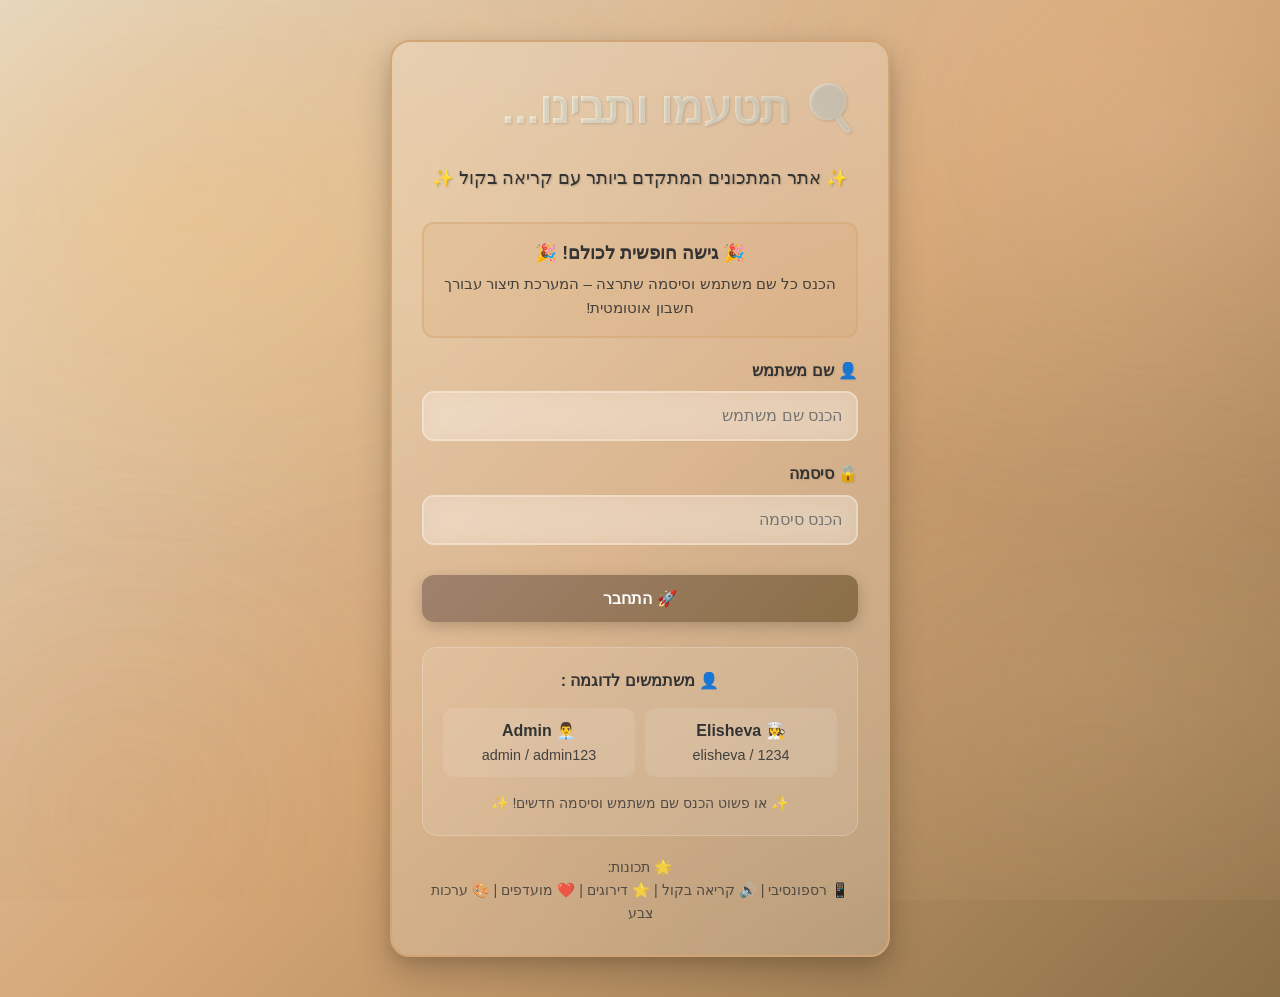
<file: index.html>
<!DOCTYPE html>
<html lang="he" dir="rtl">
<head>
    <meta charset="UTF-8">
    <meta name="viewport" content="width=device-width, initial-scale=1.0">
    <meta name="description" content="אתר מתכונים אינטראקטיבי עם קריאה בקול">
    <meta name="theme-color" content="#D4A574">
    <link rel="manifest" href="manifest.json">
    <title>התחברות - ספר המתכונים 🍳</title>
    <link rel="stylesheet" href="css/style.css">

    <!-- רקע אלגנטי עם דקורציה של אוכל -->
    <style>
        .elegant-bg {
            position: fixed;
            top: 0;
            left: 0;
            width: 100%;
            height: 100%;
            background: 
                radial-gradient(ellipse at 15% 25%, rgba(255, 200, 124, 0.2) 0%, transparent 35%),
                radial-gradient(ellipse at 85% 75%, rgba(210, 170, 130, 0.15) 0%, transparent 40%),
                radial-gradient(circle at 10% 90%, rgba(212, 165, 116, 0.1) 0%, transparent 25%),
                radial-gradient(circle at 90% 15%, rgba(255, 218, 185, 0.12) 0%, transparent 30%);
            pointer-events: none;
            z-index: -1;
        }
        
        .elegant-bg::before {
            content: '';
            position: fixed;
            top: 0;
            left: 0;
            width: 100%;
            height: 100%;
            background-image: 
                radial-gradient(80% 100% at 15% 20%, rgba(139, 111, 71, 0.05) 0%, transparent 50%),
                radial-gradient(100% 80% at 85% 85%, rgba(212, 165, 116, 0.05) 0%, transparent 50%);
            pointer-events: none;
            z-index: -1;
        }
    </style>
    </head>
<body class="warm">
    <div class="elegant-bg"></div>
    
     <div class="container">
        <div class="card fade-in">
            <h1 class="pulse gradient-text">🍳 תטעמו ותבינו...</h1>
            
            <p style="text-align: center; margin-bottom: 30px; font-size: 1.1rem; text-shadow: 1px 1px 2px rgba(0,0,0,0.2);">
                ✨ אתר המתכונים המתקדם ביותר עם קריאה בקול ✨
            </p>
            
            <div class="promo-box" style="margin-bottom: 20px; padding: 15px; border-radius: 12px; text-align: center;">
                <p style="font-size: 1.1rem; font-weight: 700; margin: 0;">
                    🎉 גישה חופשית לכולם! 🎉
                </p>
                <p style="font-size: 0.95rem; margin: 5px 0 0 0; opacity: 0.9;">
                    הכנס כל שם משתמש וסיסמה שתרצה – המערכת תיצור עבורך חשבון אוטומטית!
                </p>
            </div>
            
            <form id="loginForm">
                <div class="form-group">
                    <label for="username">👤 שם משתמש</label>
                    <input type="text" id="username" required autocomplete="username" placeholder="הכנס שם משתמש">
                </div>
                
                <div class="form-group">
                    <label for="password">🔒 סיסמה</label>
                    <input type="password" id="password" required autocomplete="current-password" placeholder="הכנס סיסמה">
                </div>
                
                <div id="errorMessage"></div>
                
                <button type="submit" class="btn btn-primary btn-block">🚀 התחבר</button>
            </form>
            
            <div style="margin-top: 25px; padding: 20px; background: rgba(255, 255, 255, 0.1); border-radius: 15px; border: 1px solid rgba(255, 255, 255, 0.2);">
                <p style="font-size: 1rem; text-align: center; margin-bottom: 15px; font-weight: 700;">
                    👤 משתמשים לדוגמה :
                </p>
                <div style="display: grid; grid-template-columns: 1fr 1fr; gap: 10px;">
                    <div style="text-align: center; padding: 10px; background: rgba(255,255,255,0.1); border-radius: 10px;">
                        <div style="font-weight: 600;">👩‍🍳 Elisheva</div>
                        <div style="font-size: 0.9rem; opacity: 0.9;">elisheva / 1234</div>
                    </div>
                    <div style="text-align: center; padding: 10px; background: rgba(255,255,255,0.1); border-radius: 10px;">
                        <div style="font-weight: 600;">👨‍💼 Admin</div>
                        <div style="font-size: 0.9rem; opacity: 0.9;">admin / admin123</div>
                    </div>
                </div>
                <p style="text-align: center; margin-top: 15px; font-size: 0.9rem; opacity: 0.8;">
                    ✨ או פשוט הכנס שם משתמש וסיסמה חדשים! ✨
                </p>
            </div>
            
            <div style="margin-top: 20px; text-align: center; font-size: 0.9rem; opacity: 0.8;">
                <p>🌟 תכונות:</p>
                <p>📱 רספונסיבי | 🔊 קריאה בקול | ⭐ דירוגים | ❤️ מועדפים | 🎨 ערכות צבע</p>
            </div>
        </div>
    </div>

    <script src="./data/initial-data.js"></script>
    <script src="./js/storage.js"></script>
    <script src="./js/auth.js"></script>
    <script>
        // initialize data
        console.log('Initializing data...');
        initializeData();
        
        // עדכון מתכונים אם נדרש
        if (updateRecipes()) {
            console.log('Recipes updated to 12!');
        }
        
        // debug info
        const users = Storage.getUsers();
        console.log('Users in system:', users.length);
        
        // clear current user so login is required every time
        localStorage.removeItem('currentUser');
        console.log('Cleared current user - login required');
        
        // handle login form submission
        document.getElementById('loginForm').addEventListener('submit', (e) => {
            e.preventDefault();
            
            const username = document.getElementById('username').value.trim();
            const password = document.getElementById('password').value;
            const errorDiv = document.getElementById('errorMessage');
            
            // ensure fields are not empty
            if (!username || !password) {
                errorDiv.innerHTML = '<div class="alert alert-error">אנא מלא שם משתמש וסיסמה</div>';
                return;
            }
            
            console.log('Attempting login with:', username);
            
            const result = Auth.login(username, password);
            
            console.log('Login result:', result);
            
            if (result.success) {
                // success message
                errorDiv.innerHTML = '<div class="alert alert-success">✅ Logging in... Welcome!</div>';
                
                // animation before redirect
                document.querySelector('.card').style.transform = 'scale(0.9)';
                document.querySelector('.card').style.opacity = '0';
                
                setTimeout(() => {
                    window.location.href = 'recipes.html';
                }, 500);
            } else {
                errorDiv.innerHTML = `<div class="alert alert-error">${result.message}</div>`;
                
                // shake animation
                document.querySelector('.card').style.animation = 'shake 0.5s';
                setTimeout(() => {
                    document.querySelector('.card').style.animation = '';
                }, 500);
            }
        });
        
        // shake animation
        const style = document.createElement('style');
        style.textContent = `
            @keyframes shake {
                0%, 100% { transform: translateX(0); }
                25% { transform: translateX(-10px); }
                75% { transform: translateX(10px); }
            }
        `;
        document.head.appendChild(style);
    </script>
</body>
</html>
</file>
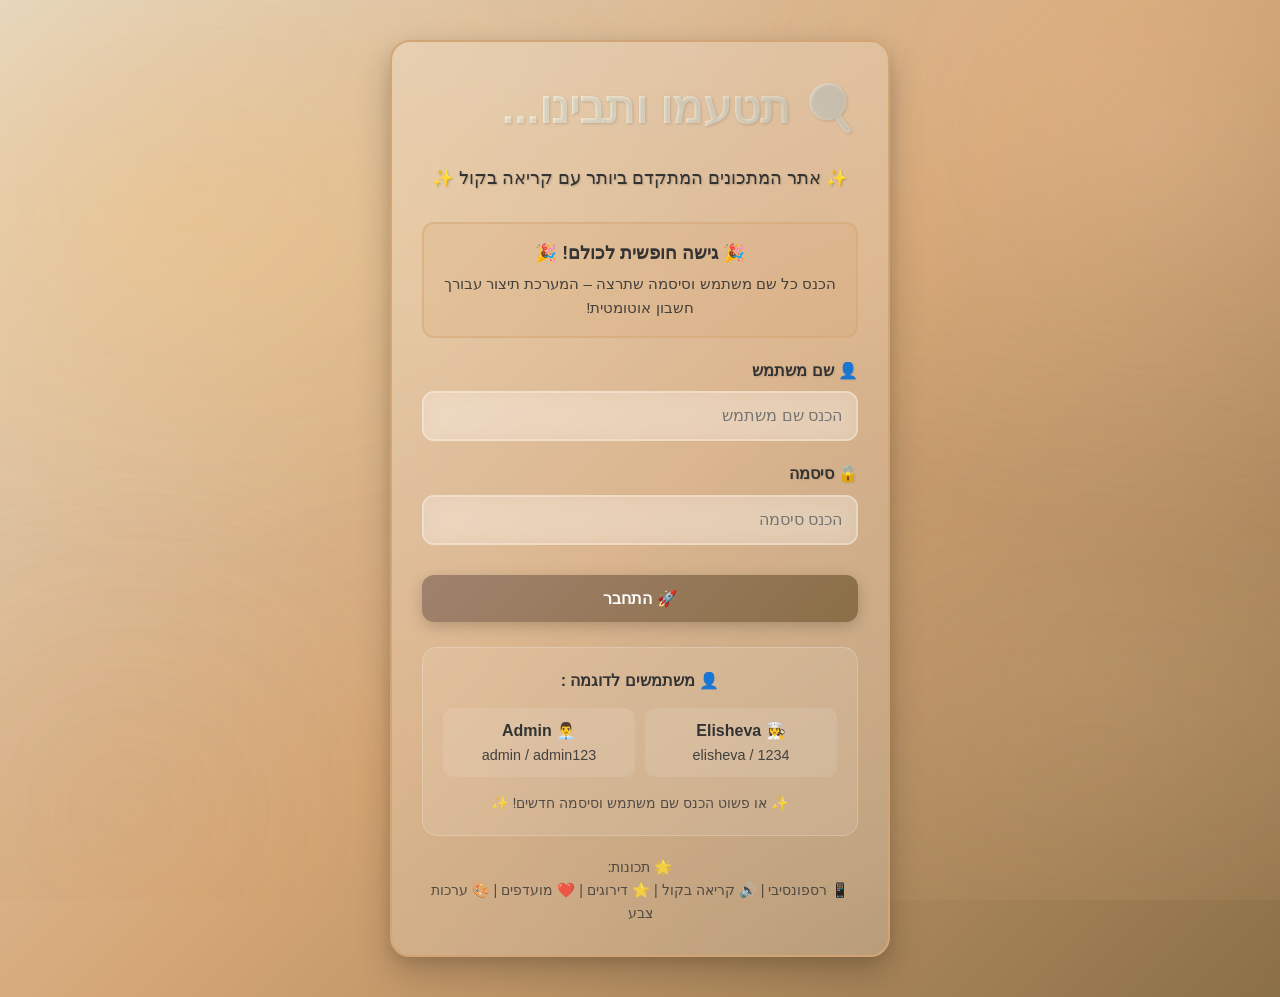
<file: recipe-view.html>
<!DOCTYPE html>
<html lang="he" dir="rtl">
<head>
    <meta charset="UTF-8">
    <meta name="viewport" content="width=device-width, initial-scale=1.0">
    <title>תצוגת מתכון 🍳</title>
    <link rel="stylesheet" href="css/style.css">
</head>
<body class="warm">
    <nav class="navbar">
        <div class="container">
            <a href="recipes.html" class="navbar-brand">משאיר טעם של עוד 😋... </a>
            <div class="navbar-menu">
                <a href="recipes.html">⬅️ חזרה לרשימה</a>
                <a href="settings.html">⚙️ הגדרות</a>
                <a href="#" id="logoutBtn">🚪 התנתק</a>
            </div>
        </div>
    </nav>

    <div class="container">
        <div class="recipe-view fade-in">
            <div class="recipe-header">
                <h1 id="recipeName"></h1>
                <span id="recipeCategory" class="recipe-category"></span>
                <button class="favorite-btn" id="favoriteBtn" style="position: relative; margin: 15px auto; display: block; white-space: nowrap;">
                    ❤️
                </button>
            </div>

            <img id="recipeImage" class="recipe-main-image" alt="תמונת מתכון">

            <!-- מידע על המתכון -->
            <div class="recipe-info-grid">
                <div class="info-card">
                    <div class="icon">⏱️</div>
                    <div><strong id="prepTime">0</strong> דקות הכנה</div>
                </div>
                <div class="info-card">
                    <div class="icon">🔥</div>
                    <div><strong id="cookTime">0</strong> דקות בישול</div>
                </div>
                <div class="info-card">
                    <div class="icon">👥</div>
                    <div><strong id="servings">0</strong> מנות</div>
                </div>
                <div class="info-card">
                    <div class="icon">⚡</div>
                    <div id="difficulty">בינוני</div>
                </div>
            </div>

            <!-- תגיות -->
            <div id="tagsContainer" class="recipe-tags" style="justify-content: center; margin: 20px 0;"></div>

            <!-- דירוג -->
            <div class="rating-container">
                <h3>⭐ דרג את המתכון</h3>
                <div class="star-rating" id="starRating">
                    <span class="star" data-rating="1">⭐</span>
                    <span class="star" data-rating="2">⭐</span>
                    <span class="star" data-rating="3">⭐</span>
                    <span class="star" data-rating="4">⭐</span>
                    <span class="star" data-rating="5">⭐</span>
                </div>
                <div id="ratingText" style="margin-top: 10px; font-size: 1.1rem; font-weight: 600;"></div>
            </div>

            <!-- מרכיבים -->
            <div class="ingredients-list">
                <h2>🥘 מרכיבים</h2>
                <ul id="ingredientsList"></ul>
            </div>
            
            <!-- הוראות הכנה -->
            <div class="instructions-list">
                <h2>📝 הוראות הכנה</h2>
                <ol id="instructionsList"></ol>
            </div>

            <!-- טיפים -->
            <div id="tipsContainer" style="display: none;" class="ingredients-list">
                <h2>💡 טיפים</h2>
                <p id="tipsText"></p>
            </div>
            
            <!-- כפתורי בקרה -->
            <div class="controls">
                <button class="btn btn-success" id="startBtn">▶️ התחל קריאה</button>
                <button class="btn btn-warning" id="pauseBtn" style="display: none;">⏸️ השהה</button>
                <button class="btn btn-primary" id="resumeBtn" style="display: none;">▶️ המשך</button>
                <button class="btn btn-danger" id="stopBtn" style="display: none;">⏹️ עצור</button>
                <button class="btn btn-secondary" id="printBtn">🖨️ הדפס</button>
            </div>
            
            <div id="statusMessage" style="text-align: center; margin-top: 20px; font-weight: bold; font-size: 1.2rem;"></div>

            <!-- סטטיסטיקות מתכון -->
            <div class="stats-grid" style="margin-top: 40px;">
                <div class="stat-card">
                    <div class="stat-number" id="recipeViews">0</div>
                    <div>👁️ Views</div>
                </div>
                <div class="stat-card">
                    <div class="stat-number" id="recipeRatings">0</div>
                    <div>⭐ Ratings</div>
                </div>
                <div class="stat-card">
                    <div class="stat-number" id="totalTime">0</div>
                    <div>⏱️ Total time (min)</div>
                </div>
            </div>
        </div>
    </div>

    <script src="data/initial-data.js"></script>
    <script src="js/storage.js"></script>
    <script src="js/auth.js"></script>
    <script src="js/speech.js"></script>
    <script>
        // בדיקת הרשאה
        Auth.requireAuth();
        
        const currentUser = Auth.getCurrentUser();
        document.body.className = `${currentUser.settings.theme} font-${currentUser.settings.fontSize}`;
        
        // יציאה
        document.getElementById('logoutBtn').addEventListener('click', (e) => {
            e.preventDefault();
            if (confirm('האם אתה בטוח שברצונך להתנתק?')) {
                // מנקה את המשתמש הנוכחי
                localStorage.removeItem('currentUser');
                // חוזר לדף ההתחברות
                window.location.href = 'index.html';
            }
        });
        
        // קבלת ID מתכון מה-URL
        const urlParams = new URLSearchParams(window.location.search);
        const recipeId = urlParams.get('id');
        
        if (!recipeId) {
            window.location.href = 'recipes.html';
        }
        
        // טעינת המתכון
        const recipe = Storage.getRecipeById(recipeId);
        
        if (!recipe) {
            alert('המתכון לא נמצא');
            window.location.href = 'recipes.html';
        }
        
        // עדכון צפיות
        Storage.incrementViews(recipeId);
        Storage.updateUserStats(currentUser.id, 'recipesViewed', 1);
        
        // הצגת המתכון
        document.getElementById('recipeName').textContent = recipe.name;
        document.getElementById('recipeCategory').textContent = recipe.category;
        document.getElementById('recipeImage').src = recipe.image || 'https://images.unsplash.com/photo-1495521821757-a1efb6729352?w=500';
        document.getElementById('prepTime').textContent = recipe.prepTime || 0;
        document.getElementById('cookTime').textContent = recipe.cookTime || 0;
        document.getElementById('servings').textContent = recipe.servings || 0;
        document.getElementById('difficulty').textContent = recipe.difficulty || 'בינוני';
        
        // תגיות
        if (recipe.tags && recipe.tags.length > 0) {
            document.getElementById('tagsContainer').innerHTML = recipe.tags.map(tag => 
                `<span class="tag">${tag}</span>`
            ).join('');
        }
        
        // טיפים
        if (recipe.tips) {
            document.getElementById('tipsContainer').style.display = 'block';
            document.getElementById('tipsText').textContent = recipe.tips;
        }
        
        // סטטיסטיקות
        document.getElementById('recipeViews').textContent = recipe.views || 0;
        document.getElementById('recipeRatings').textContent = (recipe.ratings || []).length;
        document.getElementById('totalTime').textContent = (recipe.prepTime || 0) + (recipe.cookTime || 0);
        
        // מועדפים
        const favoriteBtn = document.getElementById('favoriteBtn');
        const updateFavoriteBtn = () => {
            const isFav = Storage.isFavorite(currentUser.id, recipe.id);
            favoriteBtn.innerHTML = isFav ? '❤️  הסר ממועדפים' : '🤍 הוסף למועדפים';
            favoriteBtn.className = `favorite-btn ${isFav ? 'active' : ''}`;
        };
        updateFavoriteBtn();
        
        favoriteBtn.addEventListener('click', () => {
            Storage.toggleFavorite(currentUser.id, recipe.id);
            updateFavoriteBtn();
        });
        
        // דירוג
        const userRating = Storage.getUserRating(recipeId, currentUser.id);
        const updateStars = (rating) => {
            document.querySelectorAll('.star').forEach((star, index) => {
                star.className = index < rating ? 'star filled' : 'star empty';
            });
        };
        
        updateStars(userRating);
        document.getElementById('ratingText').textContent = recipe.rating ? 
            `דירוג ממוצע: ${recipe.rating.toFixed(1)} ⭐ (${(recipe.ratings || []).length} דירוגים)` : 
            'היה הראשון לדרג!';
        
        document.querySelectorAll('.star').forEach(star => {
            star.addEventListener('click', () => {
                const rating = parseInt(star.dataset.rating);
                Storage.rateRecipe(recipeId, currentUser.id, rating);
                updateStars(rating);
                
                const updatedRecipe = Storage.getRecipeById(recipeId);
                document.getElementById('ratingText').textContent = 
                    `דירוג ממוצע: ${updatedRecipe.rating.toFixed(1)} ⭐ (${updatedRecipe.ratings.length} דירוגים)`;
                document.getElementById('recipeRatings').textContent = updatedRecipe.ratings.length;
                
                // הודעה
                const alert = document.createElement('div');
                alert.className = 'alert alert-success';
                alert.textContent = `✅ דירגת ${rating} כוכבים!`;
                alert.style.position = 'fixed';
                alert.style.top = '20px';
                alert.style.left = '50%';
                alert.style.transform = 'translateX(-50%)';
                alert.style.zIndex = '10000';
                document.body.appendChild(alert);
                setTimeout(() => alert.remove(), 2000);
            });
            
            star.addEventListener('mouseenter', () => {
                const rating = parseInt(star.dataset.rating);
                updateStars(rating);
            });
        });
        
        document.getElementById('starRating').addEventListener('mouseleave', () => {
            const currentRating = Storage.getUserRating(recipeId, currentUser.id);
            updateStars(currentRating);
        });
        
        // מרכיבים והוראות
        const ingredientsList = document.getElementById('ingredientsList');
        ingredientsList.innerHTML = recipe.ingredients.map(ing => `<li>${ing}</li>`).join('');
        
        const instructionsList = document.getElementById('instructionsList');
        instructionsList.innerHTML = recipe.instructions.map((inst, index) => 
            `<li id="instruction-${index}">${inst}</li>`
        ).join('');
        
        // כפתורי בקרה
        const startBtn = document.getElementById('startBtn');
        const pauseBtn = document.getElementById('pauseBtn');
        const resumeBtn = document.getElementById('resumeBtn');
        const stopBtn = document.getElementById('stopBtn');
        const statusMessage = document.getElementById('statusMessage');
        
        let isReading = false;
        
        // פונקציה לעדכון השורה הנוכחית
        function updateCurrentLine(index) {
            document.querySelectorAll('.instructions-list li').forEach(li => {
                li.classList.remove('active');
            });
            
            if (index >= 0) {
                const currentLine = document.getElementById(`instruction-${index}`);
                if (currentLine) {
                    currentLine.classList.add('active');
                    currentLine.scrollIntoView({ behavior: 'smooth', block: 'center' });
                }
                statusMessage.textContent = `🔊 קורא שלב ${index + 1} מתוך ${recipe.instructions.length}`;
            } else {
                statusMessage.textContent = '✅ הקריאה הסתיימה!! בתאבון';
                resetButtons();
                
                // עדכון סטטיסטיקות
                Storage.updateUserStats(currentUser.id, 'recipesCooked', 1);
                const totalTime = (recipe.prepTime || 0) + (recipe.cookTime || 0);
                Storage.updateUserStats(currentUser.id, 'totalCookingTime', totalTime);
            }
        }
        
        // התחלת הקראה
        startBtn.addEventListener('click', () => {
            Speech.init(recipe.instructions, currentUser.settings, updateCurrentLine);
            Speech.start();
            
            startBtn.style.display = 'none';
            pauseBtn.style.display = 'inline-block';
            stopBtn.style.display = 'inline-block';
            isReading = true;
            statusMessage.textContent = '🎙️ מתחיל קריאה...';
        });
        
        // השהיה
        pauseBtn.addEventListener('click', () => {
            Speech.pause();
            pauseBtn.style.display = 'none';
            resumeBtn.style.display = 'inline-block';
            statusMessage.textContent = '⏸️ הקריאה הופסקה';
        });
        
        // המשך
        resumeBtn.addEventListener('click', () => {
            Speech.resume();
            resumeBtn.style.display = 'none';
            pauseBtn.style.display = 'inline-block';
            statusMessage.textContent = '▶️ חוזרים לקריאה...';
        });
        
        // עצירה
        stopBtn.addEventListener('click', () => {
            Speech.stop();
            resetButtons();
            statusMessage.textContent = '⏹️ הקריאה נעצרה';
        });
        
        function resetButtons() {
            startBtn.style.display = 'inline-block';
            pauseBtn.style.display = 'none';
            resumeBtn.style.display = 'none';
            stopBtn.style.display = 'none';
            isReading = false;
        }
        
        // הדפסה
        document.getElementById('printBtn').addEventListener('click', () => {
            window.print();
        });
        
        // ניקוי בעת יציאה מהדף
        window.addEventListener('beforeunload', () => {
            if (isReading) {
                Speech.stop();
            }
        });
        
        // CSS להדפסה
        const printStyle = document.createElement('style');
        printStyle.textContent = `
            @media print {
                .navbar, .controls, .rating-container, .stats-grid, .favorite-btn { display: none !important; }
                body { background: white !important; color: black !important; }
                .card, .ingredients-list, .instructions-list { 
                    background: white !important; 
                    box-shadow: none !important;
                    page-break-inside: avoid;
                }
            }
        `;
        document.head.appendChild(printStyle);
    </script>
</body>
</html>
</file>
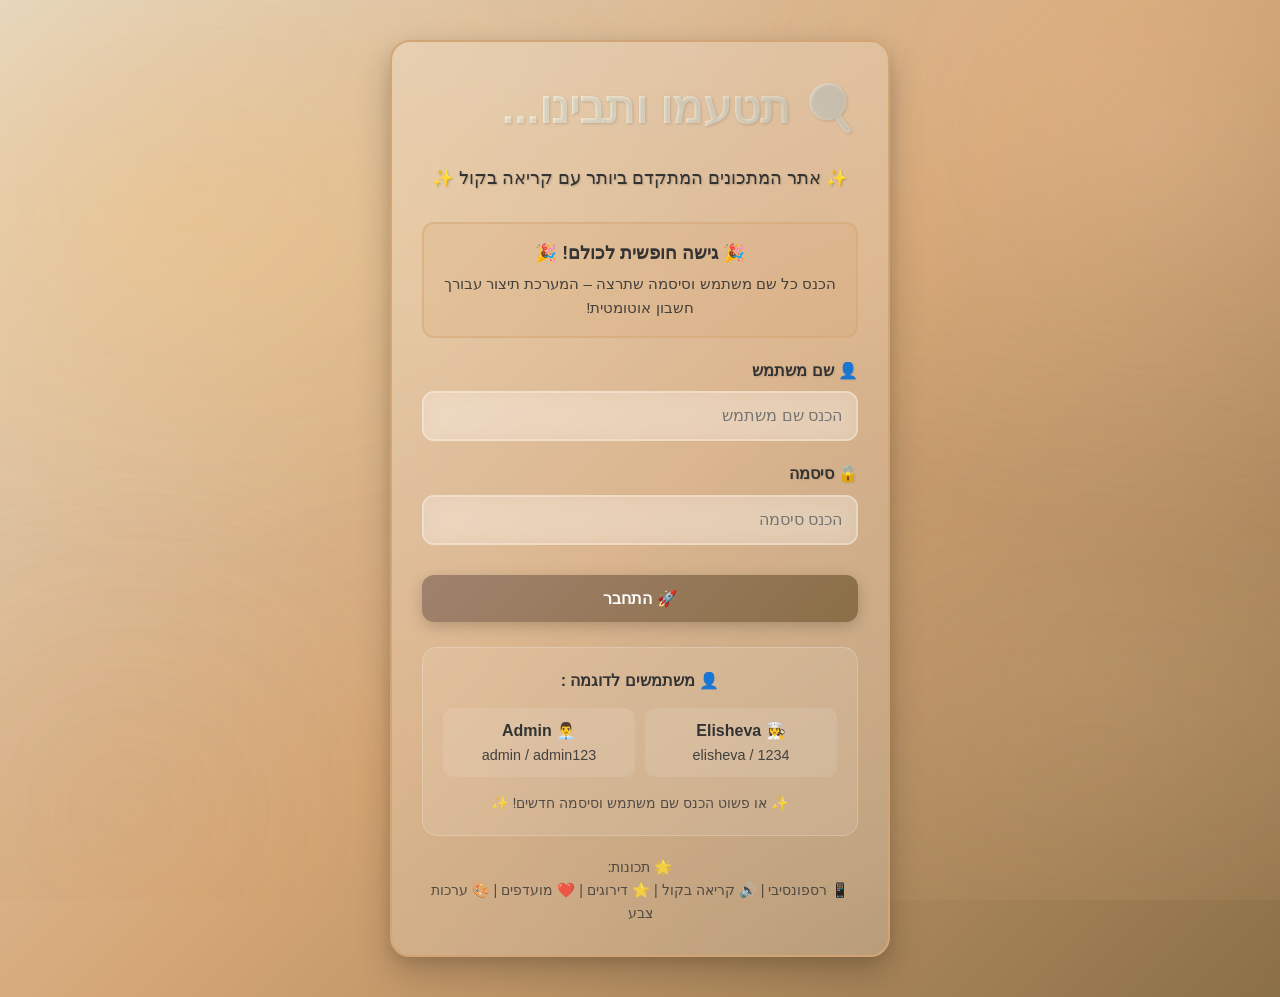
<file: recipes.html>
<!DOCTYPE html>
<html lang="he" dir="rtl">
<head>
    <meta charset="UTF-8">
    <meta name="viewport" content="width=device-width, initial-scale=1.0">
    <title>ספר המתכונים 🍳</title>
    <link rel="stylesheet" href="css/style.css">
    <meta name="theme-color" content="#D4A574">
</head>
<body class="warm">
    <nav class="navbar">
        <div class="container">
            <a href="recipes.html" class="navbar-brand">🍳 מתכוני חובה!!!</a>
            <div class="navbar-menu">
                <span id="userGreeting" style="font-weight: 700;"></span>
                <a href="settings.html">⚙️ הגדרות</a>
                <a href="#" id="logoutBtn">🚪 יציאה</a>
            </div>
        </div>
    </nav>

    <div class="container">
        <!-- סטטיסטיקות -->
        <div class="stats-grid fade-in">
            <div class="stat-card">
                <div class="stat-number" id="totalRecipes">0</div>
                <div>📚 מתכונים</div>
            </div>
            <div class="stat-card">
                <div class="stat-number" id="favoritesCount">0</div>
                <div>❤️ מועדפים</div>
            </div>
            <div class="stat-card">
                <div class="stat-number" id="viewedCount">0</div>
                <div>👀 נצפו</div>
            </div>
        </div>

        <!-- חיפוש וסינון -->
        <div class="search-filter-container fade-in">
            <div class="search-box">
                <input type="text" id="searchInput" placeholder="🔍 חיפוש מתכון...">
            </div>
        </div>

        <!-- כפתורי סינון -->
        <div class="filter-buttons fade-in" style="margin-bottom: 20px;">
            <button class="filter-btn active" data-filter="all">🍽️ הכל</button>
            <button class="filter-btn" data-filter="favorites">❤️ מועדפים</button>
            <button class="filter-btn" data-filter="קינוחים">🍰 קינוחים</button>
            <button class="filter-btn" data-filter="סלטים">🥗 סלטים</button>
            <button class="filter-btn" data-filter="מנות עיקריות">🍝 מנות עיקריות</button>
            <button class="filter-btn" data-filter="ארוחת בוקר">🥞 ארוחת בוקר</button>
            <button class="filter-btn" data-filter="מרקים">🍲 מרקים</button>
            <button class="filter-btn" data-filter="מנות ראשונות">🥙 מנות ראשונות</button>
        </div>

        <div style="text-align: center; margin-bottom: 30px;">
            <button class="btn btn-success pulse" id="addRecipeBtn">➕ הוספת מתכון חדש</button>
            <button class="btn btn-info" id="updateRecipesBtn" style="margin-right: 10px;">🔄 עדכון ל-34 מתכונים</button>
        </div>

        <div id="recipesGrid" class="recipes-grid"></div>

        <!-- מודל להוספת מתכון -->
        <div id="addRecipeModal" style="display: none;" class="modal-overlay">
            <div class="card modal-content" style="max-width: 700px;">
                <h2>🆕 מתכון חדש</h2>
                <form id="addRecipeForm">
                    <div class="form-group">
                        <label for="recipeName">📝 שם המתכון</label>
                        <input type="text" id="recipeName" required placeholder="לדוגמה: עוגת שוקולד">
                    </div>
                    
                    <div class="form-group">
                        <label for="recipeCategory">🏷️ קטגוריה</label>
                        <select id="recipeCategory" required>
                            <option value="">בחר קטגוריה</option>
                            <option value="קינוחים">קינוחים</option>
                            <option value="סלטים">סלטים</option>
                            <option value="מנות עיקריות">מנות עיקריות</option>
                            <option value="ארוחת בוקר">ארוחת בוקר</option>
                            <option value="מנות ראשונות">מנות ראשונות</option>
                            <option value="מרקים">מרקים</option>
                        </select>
                    </div>

                    <div class="form-group">
                        <label for="recipeDifficulty">⚡ רמת קושי</label>
                        <select id="recipeDifficulty" required>
                            <option value="קל מאוד">קל מאוד</option>
                            <option value="קל">קל</option>
                            <option value="בינוני">בינוני</option>
                            <option value="מאתגר">מאתגר</option>
                        </select>
                    </div>

                    <div style="display: grid; grid-template-columns: 1fr 1fr 1fr; gap: 15px;">
                        <div class="form-group">
                            <label for="prepTime">⏱️ זמן הכנה (דקות)</label>
                            <input type="number" id="prepTime" required min="0">
                        </div>
                        <div class="form-group">
                            <label for="cookTime">🔥 זמן בישול (דקות)</label>
                            <input type="number" id="cookTime" required min="0">
                        </div>
                        <div class="form-group">
                            <label for="servings">👥 מנות</label>
                            <input type="number" id="servings" required min="1">
                        </div>
                    </div>

                    <div class="form-group">
                        <label for="recipeImage">🖼️ תמונת המתכון</label>
                        <div style="margin-bottom: 10px;">
                            <label style="display: flex; align-items: center; gap: 10px; cursor: pointer; padding: 12px; background: rgba(255,255,255,0.1); border-radius: 8px; border: 2px dashed rgba(255,255,255,0.3);">
                                <input type="file" id="recipeImageFile" accept="image/*" style="display: none;">
                                <span style="font-size: 2rem;">📷</span>
                                <div>
                                    <div style="font-weight: 600;">העלה תמונה מהמחשב</div>
                                    <div style="font-size: 0.85rem; opacity: 0.8;">לחץ כאן לבחירת תמונה</div>
                                </div>
                            </label>
                            <div id="imagePreview" style="margin-top: 10px; display: none;">
                                <img id="previewImg" style="max-width: 200px; border-radius: 10px; box-shadow: 0 4px 10px rgba(0,0,0,0.2);">
                                <button type="button" id="removeImage" class="btn btn-danger" style="margin-top: 10px; padding: 8px 16px;">❌ הסר תמונה</button>
                            </div>
                        </div>
                        <div style="text-align: center; margin: 10px 0; opacity: 0.7;">או</div>
                        <input type="url" id="recipeImage" placeholder="https://example.com/image.jpg">
                        <small style="display: block; margin-top: 5px; opacity: 0.8;">
                            אתה יכול להעלות תמונה או להדביק כתובת
                        </small>
                    </div>

                    <div class="form-group">
                        <label for="recipeTags">🏷️ תגיות (מופרדות בפסיק)</label>
                        <input type="text" id="recipeTags" placeholder="קל, מהיר, בריא">
                    </div>
                    
                    <div class="form-group">
                        <label for="recipeIngredients">🥘 מרכיבים (אחד בשורה)</label>
                        <textarea id="recipeIngredients" rows="6" required placeholder="2 כוסות קמח&#10;1 כוס סוכר&#10;3 ביצים"></textarea>
                    </div>
                    
                    <div class="form-group">
                        <label for="recipeInstructions">📋 הוראות (שלב בכל שורה)</label>
                        <textarea id="recipeInstructions" rows="8" required placeholder="הגדר תנור ל-180°C&#10;של חומרים יבשים"></textarea>
                    </div>

                    <div class="form-group">
                        <label for="recipeTips">💡 טיפים</label>
                        <textarea id="recipeTips" rows="2" placeholder="עצה שימושית למתכון..."></textarea>
                    </div>
                    
                    <div style="display: flex; gap: 10px;">
                        <button type="submit" class="btn btn-primary" style="flex: 1;">💾 שמור</button>
                        <button type="button" class="btn btn-secondary" id="cancelBtn" style="flex: 1;">❌ ביטול</button>
                    </div>
                </form>
            </div>
        </div>
    </div>

    <script src="data/initial-data.js"></script>
    <script src="js/storage.js"></script>
    <script src="js/auth.js"></script>
    <script>
        // בדיקת הרשאה
        Auth.requireAuth();
        
        const currentUser = Auth.getCurrentUser();
        document.getElementById('userGreeting').textContent = `שלום, ${currentUser.username} 👋`;  
        
        // החלת הגדרות משתמש
        document.body.className = `${currentUser.settings.theme} font-${currentUser.settings.fontSize}`;
        
        // יציאה
        document.getElementById('logoutBtn').addEventListener('click', (e) => {
            e.preventDefault();
            if (confirm('האם אתה בטוח שברצונך לצאת?')) {
                // מנקה את המשתמש הנוכחי
                localStorage.removeItem('currentUser');
                // חוזר לדף ההתחברות
                window.location.href = 'index.html';
            }
        });
        
        // טעינת מתכונים
        let allRecipes = Storage.getRecipes();
        let currentFilter = 'all';
        
        // update button code (restored below)
        document.getElementById('updateRecipesBtn').addEventListener('click', () => {
            if (confirm('האם אתה בטוח שברצונך לעדכן ל-34 מתכונים חדשים?')) {
                localStorage.setItem('recipes', JSON.stringify(INITIAL_DATA.recipes));
                allRecipes = Storage.getRecipes();
                updateStats();
                filterRecipes();
                
                const alert = document.createElement('div');
                alert.className = 'alert alert-success';
                alert.textContent = `✅ עודכן בהצלחה! עכשיו יש ${allRecipes.length} מתכונים!`;
                alert.style.position = 'fixed';
                alert.style.top = '20px';
                alert.style.left = '50%';
                alert.style.transform = 'translateX(-50%)';
                alert.style.zIndex = '10000';
                document.body.appendChild(alert);
                setTimeout(() => alert.remove(), 3000);
            }
        });

        
        // עדכון סטטיסטיקות
        function updateStats() {
            document.getElementById('totalRecipes').textContent = allRecipes.length;
            document.getElementById('favoritesCount').textContent = Storage.getFavorites(currentUser.id).length;
            document.getElementById('viewedCount').textContent = currentUser.stats?.recipesViewed || 0;
        }
        
        updateStats();
        
        // הצגת מתכונים
        function displayRecipes(recipes) {
            const grid = document.getElementById('recipesGrid');
            
            if (recipes.length === 0) {
                grid.innerHTML = '<p style="text-align: center; grid-column: 1/-1; font-size: 1.2rem;">😔 לא נמצאו מתכונים</p>'; 
                return;
            }
            
            grid.innerHTML = recipes.map(recipe => {
                const isFav = Storage.isFavorite(currentUser.id, recipe.id);
                const stars = '⭐'.repeat(Math.round(recipe.rating || 0));
                const defaultImage = 'https://images.unsplash.com/photo-1495521821757-a1efb6729352?w=500';
                
                return `
                    <div class="recipe-card fade-in" data-recipe-id="${recipe.id}">
                        <button class="favorite-btn ${isFav ? 'active' : ''}" onclick="toggleFavorite(event, ${recipe.id})">
                            ${isFav ? '❤️' : '🤍'}
                        </button>
                        <img src="${recipe.image || defaultImage}" alt="${recipe.name}" class="recipe-image" onerror="this.src='${defaultImage}'">
                        <div class="recipe-content">
                            <span class="recipe-category">${recipe.category}</span>
                            <h3>${recipe.name}</h3>
                            <div class="recipe-tags">
                                ${(recipe.tags || []).map(tag => `<span class="tag">${tag}</span>`).join('')}
                            </div>
                            <div class="recipe-meta">
                                <div>
                                    <div>🥘 ${recipe.ingredients.length} מרכיבים</div>
                                    <div>📝 ${recipe.instructions.length} שלבים</div>
                                </div>
                                <div>
                                    <div class="rating-stars">${stars}</div>
                                    <div style="font-size: 0.85rem;">⏱️ ${(recipe.prepTime || 0) + (recipe.cookTime || 0)} דקות</div>
                                </div>
                            </div>
                            <div style="margin-top: 10px; font-size: 0.9rem; opacity: 0.8;">
                                👁️ ${recipe.views || 0} צפיות | 🎯 ${recipe.difficulty || 'בינוני'}
                            </div>
                        </div>
                    </div>
                `;
            }).join('');
            
            // הוספת מאזין לחיצה על כרטיסים
            document.querySelectorAll('.recipe-card').forEach(card => {
                card.addEventListener('click', (e) => {
                    if (!e.target.closest('.favorite-btn')) {
                        const recipeId = card.dataset.recipeId;
                        viewRecipe(recipeId);
                    }
                });
            });
        }
        
        displayRecipes(allRecipes);
        
        // חיפוש
        document.getElementById('searchInput').addEventListener('input', (e) => {
            filterRecipes();
        });
        
        // סינון
        document.querySelectorAll('.filter-btn').forEach(btn => {
            btn.addEventListener('click', () => {
                document.querySelectorAll('.filter-btn').forEach(b => b.classList.remove('active'));
                btn.classList.add('active');
                currentFilter = btn.dataset.filter;
                filterRecipes();
            });
        });
        
        function filterRecipes() {
            const searchTerm = document.getElementById('searchInput').value.toLowerCase();
            let filtered = allRecipes;
            
            // סינון לפי קטגוריה/מועדפים
            if (currentFilter === 'favorites') {
                const favorites = Storage.getFavorites(currentUser.id);
                filtered = filtered.filter(r => favorites.includes(r.id));
            } else if (currentFilter !== 'all') {
                filtered = filtered.filter(r => r.category === currentFilter);
            }
            
            // סינון לפי חיפוש
            if (searchTerm) {
                filtered = filtered.filter(recipe => 
                    recipe.name.toLowerCase().includes(searchTerm) ||
                    recipe.category.toLowerCase().includes(searchTerm) ||
                    (recipe.tags && recipe.tags.some(tag => tag.toLowerCase().includes(searchTerm)))
                );
            }
            
            displayRecipes(filtered);
        }
        
        // מעבר למתכון
        function viewRecipe(id) {
            window.location.href = `recipe-view.html?id=${id}`;
        }
        
        // מועדפים
        function toggleFavorite(event, recipeId) {
            event.stopPropagation();
            Storage.toggleFavorite(currentUser.id, recipeId);
            updateStats();
            filterRecipes();
        }
        
        // הוספת מתכון
        const modal = document.getElementById('addRecipeModal');
        document.getElementById('addRecipeBtn').addEventListener('click', () => {
            modal.style.display = 'flex';
        });
        
        // טיפול בהעלאת תמונה
        let uploadedImageData = null;
        
        document.getElementById('recipeImageFile').addEventListener('change', (e) => {
            const file = e.target.files[0];
            if (file) {
                const reader = new FileReader();
                reader.onload = (event) => {
                    uploadedImageData = event.target.result;
                    document.getElementById('previewImg').src = uploadedImageData;
                    document.getElementById('imagePreview').style.display = 'block';
                };
                reader.readAsDataURL(file);
            }
        });
        
        document.getElementById('removeImage').addEventListener('click', () => {
            uploadedImageData = null;
            document.getElementById('recipeImageFile').value = '';
            document.getElementById('imagePreview').style.display = 'none';
        });
        
        document.getElementById('cancelBtn').addEventListener('click', () => {
            modal.style.display = 'none';
            document.getElementById('addRecipeForm').reset();
            uploadedImageData = null;
            document.getElementById('imagePreview').style.display = 'none';
        });
        
        document.getElementById('addRecipeModal').addEventListener('click', (e) => {
            if (e.target === modal) {
                modal.style.display = 'none';
            }
        });
        
        document.getElementById('addRecipeForm').addEventListener('submit', (e) => {
            e.preventDefault();
            
            // קביעת התמונה - תמונה מועלאת או קישור או ברירת מחדל
            let recipeImage = uploadedImageData || 
                             document.getElementById('recipeImage').value || 
                             'https://images.unsplash.com/photo-1495521821757-a1efb6729352?w=500';
            
            const recipe = {
                name: document.getElementById('recipeName').value,
                category: document.getElementById('recipeCategory').value,
                difficulty: document.getElementById('recipeDifficulty').value,
                prepTime: parseInt(document.getElementById('prepTime').value),
                cookTime: parseInt(document.getElementById('cookTime').value),
                servings: parseInt(document.getElementById('servings').value),
                image: recipeImage,
                tags: document.getElementById('recipeTags').value.split(',').map(t => t.trim()).filter(t => t),
                ingredients: document.getElementById('recipeIngredients').value.split('\n').filter(i => i.trim()),
                instructions: document.getElementById('recipeInstructions').value.split('\n').filter(i => i.trim()),
                tips: document.getElementById('recipeTips').value,
                rating: 0,
                ratings: [],
                views: 0
            };
            
            Storage.addRecipe(recipe);
            allRecipes = Storage.getRecipes();
            updateStats();
            filterRecipes();
            
            modal.style.display = 'none';
            document.getElementById('addRecipeForm').reset();
            uploadedImageData = null;
            document.getElementById('imagePreview').style.display = 'none';
            
            // הודעת הצלחה
            const alert = document.createElement('div');
            alert.className = 'alert alert-success';
            alert.textContent = '✅ המתכון נוסף בהצלחה!';
            alert.style.position = 'fixed';
            alert.style.top = '20px';
            alert.style.left = '50%';
            alert.style.transform = 'translateX(-50%)';
            alert.style.zIndex = '10000';
            document.body.appendChild(alert);
            
            setTimeout(() => alert.remove(), 3000);
        });
    </script>
</body>
</html>
</file>
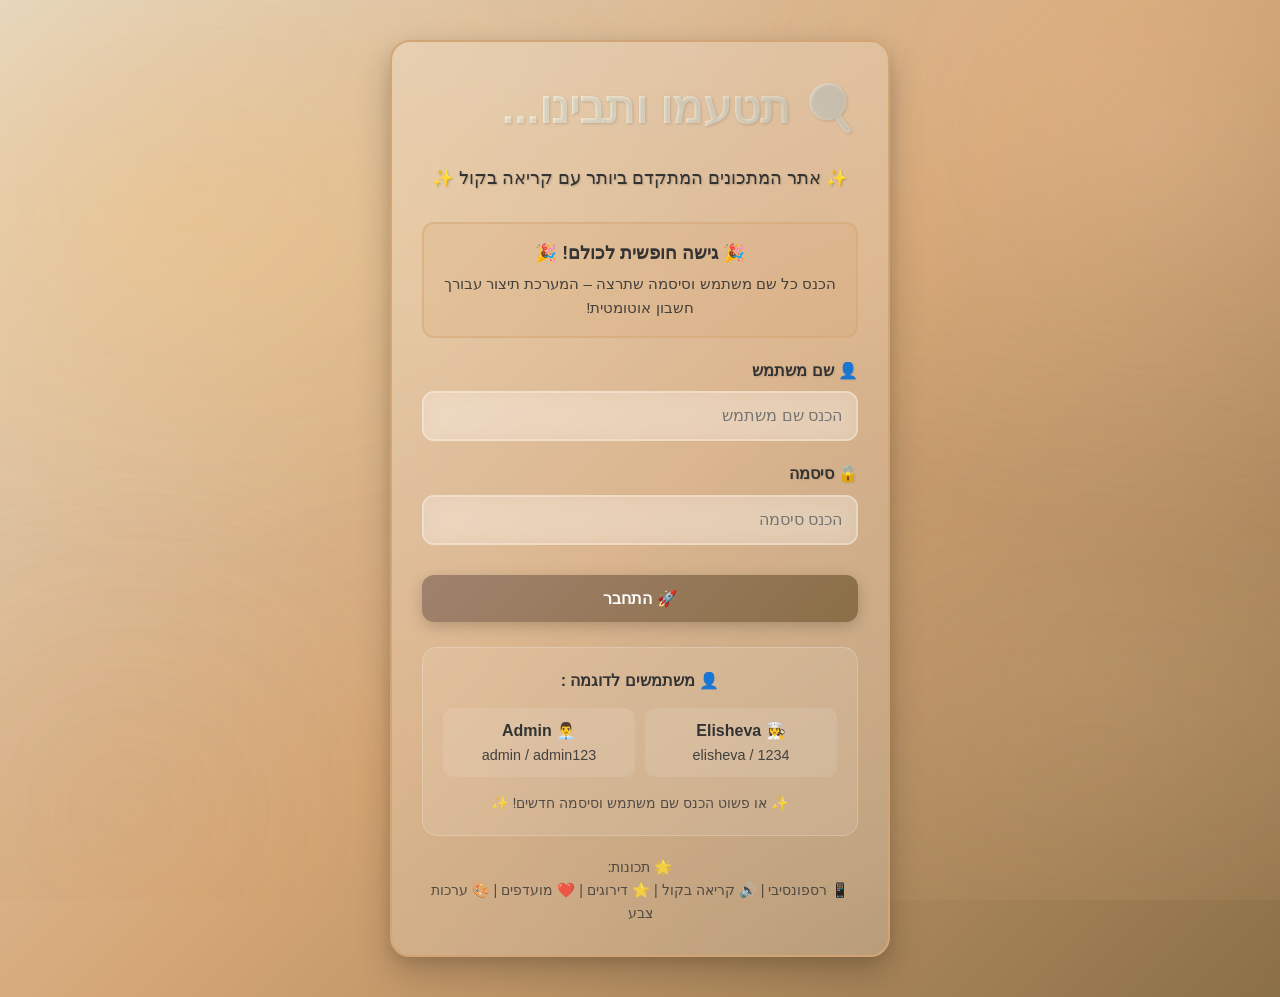
<file: settings.html>
<!DOCTYPE html>
<html lang="he" dir="rtl">
<head>
    <meta charset="UTF-8">
    <meta name="viewport" content="width=device-width, initial-scale=1.0">
    <title>הגדרות ⚙️</title>
    <link rel="stylesheet" href="css/style.css">
</head>
<body class="warm">
    <!-- רקע אלגנטי עם דקורציה של אוכל -->
    <style>
        .elegant-bg {
            position: fixed;
            top: 0;
            left: 0;
            width: 100%;
            height: 100%;
            background: 
                radial-gradient(ellipse at 15% 25%, rgba(255, 200, 124, 0.2) 0%, transparent 35%),
                radial-gradient(ellipse at 85% 75%, rgba(210, 170, 130, 0.15) 0%, transparent 40%),
                radial-gradient(circle at 10% 90%, rgba(212, 165, 116, 0.1) 0%, transparent 25%),
                radial-gradient(circle at 90% 15%, rgba(255, 218, 185, 0.12) 0%, transparent 30%);
            pointer-events: none;
            z-index: -1;
        }
        
        .elegant-bg::before {
            content: '';
            position: fixed;
            top: 0;
            left: 0;
            width: 100%;
            height: 100%;
            background-image: 
                radial-gradient(80% 100% at 15% 20%, rgba(139, 111, 71, 0.05) 0%, transparent 50%),
                radial-gradient(100% 80% at 85% 85%, rgba(212, 165, 116, 0.05) 0%, transparent 50%);
            pointer-events: none;
            z-index: -1;
        }
    </style>
    <div class="elegant-bg"></div>
    
    <nav class="navbar">
        <div class="container">
            <a href="recipes.html" class="navbar-brand">🍳 ספר המתכונים</a>
            <div class="navbar-menu">
                <a href="recipes.html">⬅️ חזרה לרשימה</a>
                <a href="#" id="logoutBtn">🚪 התנתק</a>
            </div>
        </div>
    </nav>

    <div class="container">
        <div class="card fade-in" style="max-width: 800px;">
            <h1>⚙️ הגדרות אישיות</h1>
            
            <!-- סטטיסטיקות משתמש -->
            <div class="stats-grid" style="margin-bottom: 30px;">
                <div class="stat-card">
                    <div class="stat-number" id="userRecipesViewed">0</div>
                    <div>👀 מתכונים שנצפו</div>
                </div>
                <div class="stat-card">
                    <div class="stat-number" id="userRecipesCooked">0</div>
                    <div>👨🍳 מתכונים בישלו</div>
                </div>
                <div class="stat-card">
                    <div class="stat-number" id="userCookingTime">0</div>
                    <div>⏱️ זמן בישול (דקות)</div>
                </div>
            </div>

            <form id="settingsForm">
                <div class="form-group">
                    <label for="theme">🎨 ערכת צבעים</label>
                    <select id="theme">
                        <option value="purple">💜 סגול קסום</option>
                        <option value="blue">💙 כחול אוקיאנוס</option>
                        <option value="green">💚 ירוק טבעי</option>
                        <option value="pink">💗 ורוד שקיעה</option>
                        <option value="warm">🌟 חום אלגנטי</option>
                        <option value="dark">🌙 אפל מסתורי</option>
                        <option value="light">☀️ בהיר נקי</option>
                    </select>
                    <small style="display: block; margin-top: 5px; opacity: 0.8;">
                        השינוי תופס מיד! ברירת המחדל כעת היא 🌟 חום אלגנטי.
                    </small>
                </div>
                
                <div class="form-group">
                    <label for="fontSize">📏 גודל הגופן</label>
                    <select id="fontSize">
                        <option value="small">קטן (14px)</option>
                        <option value="medium">בינוני (16px)</option>
                        <option value="large">גדול (18px)</option>
                    </select>
                </div>
                
                <div class="form-group info-small">
                    <label for="speechDelay">⏱️ המתנה בין שורות (שניות)</label>
                    <input type="number" id="speechDelay" min="0.5" max="10" step="0.5" required>
                    <input type="range" id="speechDelayRange" min="0.5" max="10" step="0.5" style="width: 100%; margin-top: 10px;">
                    <small style="display: block; margin-top: 5px; opacity: 0.8;">
                        כמה זמן להמתין בין שורות בזמן הקריאה
                    </small>
                </div>
                
                <div class="form-group info-small">
                    <label for="speechRate">🎙️ מהירות הדיבור</label>
                    <input type="range" id="speechRate" min="0.5" max="2" step="0.1" style="width: 100%;">
                    <div style="display: flex; justify-content: space-between; font-size: 0.9rem; opacity: 0.8; margin-top: 5px;">
                        <span>🐢 איטי (0.5x)</span>
                        <span id="speechRateValue" style="font-weight: 700; font-size: 1.1rem;">1.0x</span>
                        <span>🐰 מהיר (2.0x)</span>
                    </div>
                </div>

                <div class="form-group info-small">
                    <label for="voiceSelect">🔊 קול לקריאה</label>
                    <select id="voiceSelect">
                        <option value="he">🇮🇱 עברית</option>
                        <option value="en">🇺🇸 אנגלית</option>
                    </select>
                    <small id="voiceInfo" style="display: block; margin-top: 5px; opacity: 0.8;">
                        בחר שפה לקריאה בקול
                    </small>
                </div>

                <div class="form-group info-small">
                    <label style="display: flex; align-items: center; gap: 10px; cursor: pointer;">
                        <input type="checkbox" id="soundEffects" style="width: auto; transform: scale(1.5);">
                        <span>🔊 אפקטים קוליים בזמן קריאה</span>
                    </label>
                    <small style="display: block; margin-top: 5px; opacity: 0.8;">
                        קולות קצרים בתחילת וסוף קריאה
                    </small>
                </div>

                <div class="form-group info-small">
                    <label style="display: flex; align-items: center; gap: 10px; cursor: pointer;">
                        <input type="checkbox" id="notifications" style="width: auto; transform: scale(1.5);">
                        <span>🔔 הודעות</span>
                    </label>
                    <small style="display: block; margin-top: 5px; opacity: 0.8;">
                        קבל התראות על מתכונים חדשים ועדכונים
                    </small>
                </div>
                
                <div class="form-group">
                    <button type="button" class="btn btn-primary btn-block" id="testSpeechBtn">
                        🔊 בדוק קריאה
                    </button>
                </div>
                
                <div id="successMessage"></div>
                
                <button type="submit" class="btn btn-success btn-block pulse">💾 שמור הגדרות</button>
            </form>
            
            <div style="margin-top: 40px; padding: 25px; background: rgba(255, 255, 255, 0.1); border-radius: 20px; border: 1px solid rgba(255, 255, 255, 0.2);">
                <h3 style="margin-bottom: 20px;">ℹ️ מידע על ההגדרות</h3>
                <div style="display: grid; gap: 15px;">
                    <div style="padding: 15px; background: rgba(255, 255, 255, 0.05); border-radius: 10px;">
                        <strong>🎨 ערכת צבעים:</strong> בחר את הקבוצה המתאימה לך - יש 6 אפשרויות מדהימות!
                    </div>
                    <div style="padding: 15px; background: rgba(255, 255, 255, 0.05); border-radius: 10px;">
                        <strong>📏 גודל הגופן:</strong> התאם גודל טקסט לנוחות וממדי המסך
                    </div>
                    <div style="padding: 15px; background: rgba(255, 255, 255, 0.05); border-radius: 10px;">
                        <strong>⏱️ השהיה:</strong> כמה זמן להמתין בין כל שלב קריאה - מומלץ 2-3 שניות
                    </div>
                    <div style="padding: 15px; background: rgba(255, 255, 255, 0.05); border-radius: 10px;">
                        <strong>🎙️ מהירות דיבור:</strong> מהירות קריאה - 1.0 זה רגיל
                    </div>
                    <div style="padding: 15px; background: rgba(255, 255, 255, 0.05); border-radius: 10px;">
                        <strong>🔊 קול:</strong> בחר שפה לקריאה קולית - עברית או אנגלית
                    </div>
                    <div style="padding: 15px; background: rgba(255, 255, 255, 0.05); border-radius: 10px;">
                        <strong>🔊 אפקטים קוליים:</strong> קולות נעימים מסמנים תחילה וסוף קריאה
                    </div>
                </div>
            </div>

            <!-- כפתור איפוס -->
            <div style="margin-top: 30px; text-align: center;">
                <button type="button" class="btn btn-danger" id="resetBtn">
                    🔄 איפוס להגדרות ברירת מחדל
                </button>
            </div>
        </div>
    </div>

    <script src="data/initial-data.js"></script>
    <script src="js/storage.js"></script>
    <script src="js/auth.js"></script>
    <script src="js/speech.js"></script>
    <script>
        // בדיקת הרשאה
        Auth.requireAuth();
        
        const currentUser = Auth.getCurrentUser();
        document.body.className = `${currentUser.settings.theme} font-${currentUser.settings.fontSize}`;
        
        // יציאה
        document.getElementById('logoutBtn').addEventListener('click', (e) => {
            e.preventDefault();
            if (confirm('האם אתה בטוח שברצונך לצאת?')) {
                // מנקה את המשתמש הנוכחי
                localStorage.removeItem('currentUser');
                // חוזר לדף ההתחברות
                window.location.href = 'index.html';
            }
        });
        
        // עדכון סטטיסטיקות
        document.getElementById('userRecipesViewed').textContent = currentUser.stats?.recipesViewed || 0;
        document.getElementById('userRecipesCooked').textContent = currentUser.stats?.recipesCooked || 0;
        document.getElementById('userCookingTime').textContent = currentUser.stats?.totalCookingTime || 0;
        
        // טעינת הגדרות נוכחיות
        const settings = currentUser.settings;
        document.getElementById('theme').value = settings.theme;
        document.getElementById('fontSize').value = settings.fontSize;
        document.getElementById('speechDelay').value = settings.speechDelay / 1000;
        document.getElementById('speechDelayRange').value = settings.speechDelay / 1000;
        document.getElementById('speechRate').value = settings.speechRate;
        document.getElementById('speechRateValue').textContent = settings.speechRate + 'x';
        document.getElementById('soundEffects').checked = settings.soundEffects !== false;
        document.getElementById('notifications').checked = settings.notifications !== false;
        
        // בחירת הקול השמור
        if (settings.voiceName) {
            document.getElementById('voiceSelect').value = settings.voiceName;
        } else {
            document.getElementById('voiceSelect').value = 'he';
        }
        // סנכרון בין input ו-range
        document.getElementById('speechDelay').addEventListener('input', (e) => {
            document.getElementById('speechDelayRange').value = e.target.value;
        });
        
        document.getElementById('speechDelayRange').addEventListener('input', (e) => {
            document.getElementById('speechDelay').value = e.target.value;
        });
        
        // עדכון תצוגת מהירות
        document.getElementById('speechRate').addEventListener('input', (e) => {
            document.getElementById('speechRateValue').textContent = e.target.value + 'x';
        });
        
        // עדכון תצוגה בזמן אמת
        document.getElementById('theme').addEventListener('change', (e) => {
            document.body.className = `${e.target.value} font-${document.getElementById('fontSize').value}`;
            
            // אנימציה
            document.body.style.animation = 'fadeIn 0.5s';
            setTimeout(() => {
                document.body.style.animation = '';
            }, 500);
        });
        
        document.getElementById('fontSize').addEventListener('change', (e) => {
            document.body.className = `${document.getElementById('theme').value} font-${e.target.value}`;
        });
        
        // בדיקת הקראה
        document.getElementById('testSpeechBtn').addEventListener('click', () => {
            const selectedVoice = document.getElementById('voiceSelect').value;
            let testText = 'שלום! זוהי בדיקת הקראה קולית. כך ישמע המתכון שלך.';
            
            if (selectedVoice === 'en') {
            testText = 'שלום! זוהי בדיקת הקראה קולית. כך ישמע המתכון שלך.';
            }
            
            const testSettings = {
                speechRate: parseFloat(document.getElementById('speechRate').value),
                speechDelay: parseFloat(document.getElementById('speechDelay').value) * 1000,
                soundEffects: document.getElementById('soundEffects').checked,
                voiceName: selectedVoice
            };
            
            Speech.init([testText], testSettings, () => {});
            Speech.start();
            
            // הודעה
            const btn = document.getElementById('testSpeechBtn');
            const originalText = btn.textContent;
            btn.textContent = '🎤 מדבר...';
            btn.disabled = true;
            
            setTimeout(() => {
                btn.textContent = originalText;
                btn.disabled = false;
            }, 4000);
        });
        
        // שמירת הגדרות
        document.getElementById('settingsForm').addEventListener('submit', (e) => {
            e.preventDefault();
            
            const newSettings = {
                theme: document.getElementById('theme').value,
                fontSize: document.getElementById('fontSize').value,
                speechDelay: parseFloat(document.getElementById('speechDelay').value) * 1000,
                speechRate: parseFloat(document.getElementById('speechRate').value),
                soundEffects: document.getElementById('soundEffects').checked,
                notifications: document.getElementById('notifications').checked,
                voiceName: document.getElementById('voiceSelect').value
            };
            
            Storage.updateUserSettings(currentUser.id, newSettings);
            
            // עדכון המשתמש הנוכחי
            const updatedUser = Storage.getCurrentUser();
            document.body.className = `${updatedUser.settings.theme} font-${updatedUser.settings.fontSize}`;
            
            // הצגת הודעת הצלחה
            const successDiv = document.getElementById('successMessage');
            successDiv.innerHTML = '<div class="alert alert-success">✅ ההגדרות נשמרו בהצלחה!</div>';
            
            // אנימציה
            successDiv.querySelector('.alert').style.animation = 'slideIn 0.5s';
            
            setTimeout(() => {
                successDiv.innerHTML = '';
            }, 3000);
            
            // קונפטי וירטואלי
            createConfetti();
        });
        
        // איפוס הגדרות
        document.getElementById('resetBtn').addEventListener('click', () => {
            if (confirm('האם אתה בטוח שברצונך לאפס את כל ההגדרות?')) {
                const defaultSettings = {
                    theme: 'warm',
                    fontSize: 'medium',
                    speechDelay: 2000,
                    speechRate: 1.0,
                    soundEffects: true,
                    notifications: true,
                    voiceName: 'he'
                };
                
                Storage.updateUserSettings(currentUser.id, defaultSettings);
                location.reload();
            }
        });
        
        // פונקציית קונפטי
        function createConfetti() {
            const colors = ['#667eea', '#764ba2', '#ffc107', '#28a745', '#dc3545'];
            const confettiCount = 50;
            
            for (let i = 0; i < confettiCount; i++) {
                setTimeout(() => {
                    const confetti = document.createElement('div');
                    confetti.style.position = 'fixed';
                    confetti.style.width = '10px';
                    confetti.style.height = '10px';
                    confetti.style.backgroundColor = colors[Math.floor(Math.random() * colors.length)];
                    confetti.style.left = Math.random() * window.innerWidth + 'px';
                    confetti.style.top = '-10px';
                    confetti.style.borderRadius = '50%';
                    confetti.style.pointerEvents = 'none';
                    confetti.style.zIndex = '10000';
                    confetti.style.animation = 'fall 3s linear';
                    
                    document.body.appendChild(confetti);
                    
                    setTimeout(() => confetti.remove(), 3000);
                }, i * 30);
            }
        }
        
        // CSS לקונפטי
        const style = document.createElement('style');
        style.textContent = `
            @keyframes fall {
                to {
                    transform: translateY(${window.innerHeight + 20}px) rotate(360deg);
                    opacity: 0;
                }
            }
        `;
        document.head.appendChild(style);
    </script>
</body>
</html>
</file>
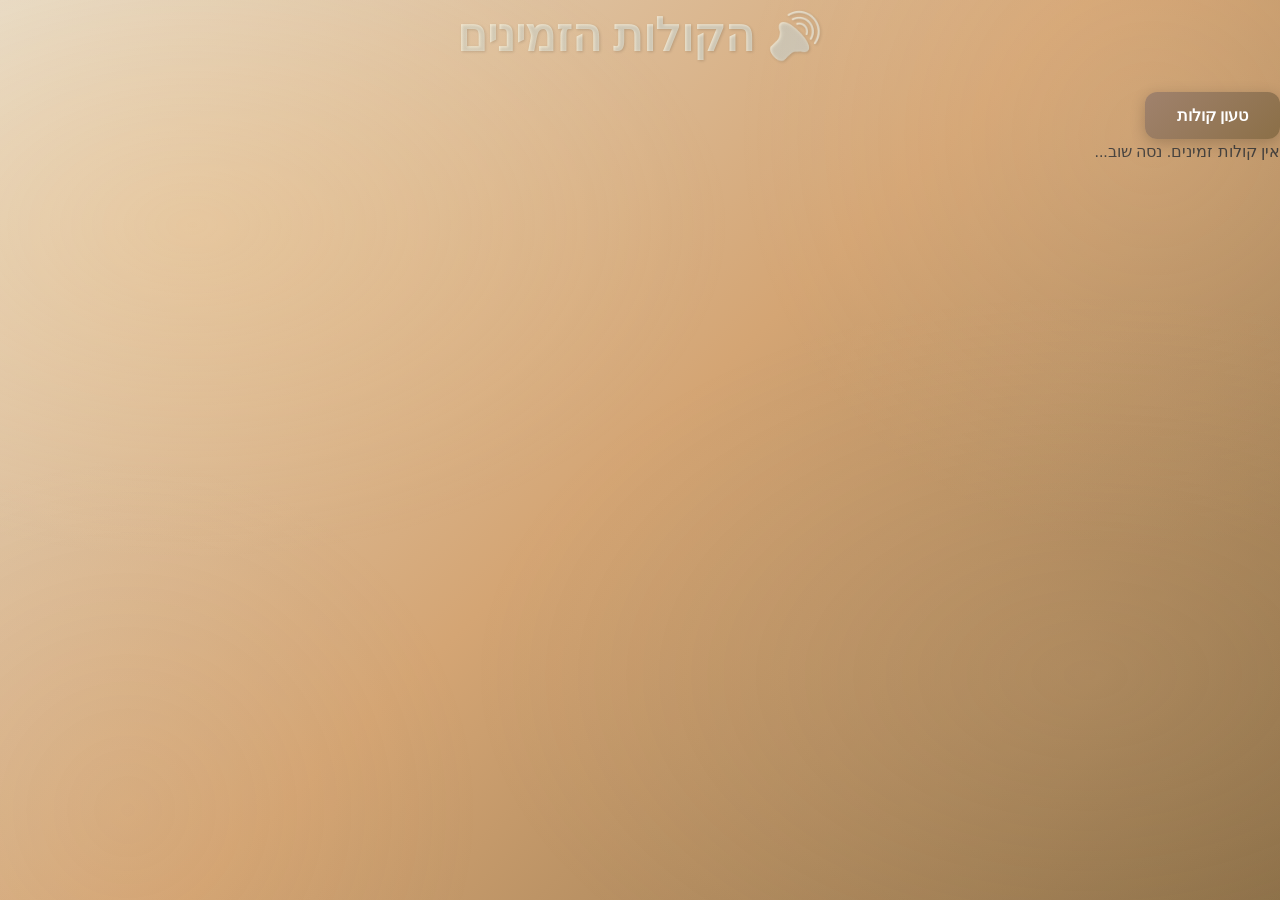
<file: test-voices.html>
<!DOCTYPE html>
<html lang="he" dir="rtl">
<head>
    <meta charset="UTF-8">
    <meta name="viewport" content="width=device-width, initial-scale=1.0">
    <title>בדיקת קולות</title>
    <link rel="stylesheet" href="css/style.css">
    <style>
        /* local tweaks, other colors handled by global CSS */
        .voice-item {
            background: rgba(255, 255, 255, 0.1);
            padding: 15px;
            margin: 10px 0;
            border-radius: 10px;
            border: 1px solid rgba(255, 255, 255, 0.2);
            color: inherit;
        }
    </style>
</head>
<body class="warm">
    <script src="js/auth.js"></script>
    <script>

    // כוח כפייה לצבע חום בלבד
    document.body.className = 'warm font-medium';

    </script>
    <h1>🔊 הקולות הזמינים </h1>
    <button class="btn btn-primary" onclick="loadVoices()">טעון קולות</button>
    <div id="voicesList"></div>

    <script>
        function loadVoices() {
            const voices = window.speechSynthesis.getVoices();
            const voicesList = document.getElementById('voicesList');
            
            if (voices.length === 0) {
                voicesList.innerHTML = '<p>אין קולות זמינים. נסה שוב...</p>'; 
                return;
            }
            
            const heVoices = voices.filter(v => v.lang.includes('he') || v.lang.includes('iw'));
            const enVoices = voices.filter(v => v.lang.includes('en'));
            
            let html = `<h2>סך הכול ${voices.length} קולות</h2>`;
            
            html += `<h3>קולות עברית (${heVoices.length}):</h3>`;
            heVoices.forEach((voice, index) => {
                html += `
                    <div class="voice-item">
                        <strong>${index}: ${voice.name}</strong><br>
                        שפה: ${voice.lang}<br>
                        <button onclick="testVoice('${voice.name}', 'שלום! זהו קול מספר ${index}')">בדוק קול</button>
                    </div>
                `;
            });
            
            html += `<h3>קולות אנגלית (${enVoices.length}):</h3>`;
            enVoices.forEach((voice, index) => {
                html += `
                    <div class="voice-item">
                        <strong>${index}: ${voice.name}</strong><br>
                        שפה: ${voice.lang}<br>
                        <button onclick="testVoice('${voice.name}', 'Hello! This is voice number ${index}')">בדוק קול</button>
                    </div>
                `;
            });
            
            voicesList.innerHTML = html;
        }
        
        function testVoice(voiceName, text) {
            const utterance = new SpeechSynthesisUtterance(text);
            const voices = window.speechSynthesis.getVoices();
            const voice = voices.find(v => v.name === voiceName);
            
            if (voice) {
                utterance.voice = voice;
                utterance.lang = voice.lang;
            }
            
            window.speechSynthesis.speak(utterance);
        }
        
        // טעון אוטומטי
        if (window.speechSynthesis.onvoiceschanged !== undefined) {
            window.speechSynthesis.onvoiceschanged = loadVoices;
        }
        
        setTimeout(loadVoices, 100);
    </script>
</body>
</html>
</file>
<file: css/style.css>
/* Reset ובסיס */
* {
    margin: 0;
    padding: 0;
    box-sizing: border-box;
}

body {
    font-family: 'Segoe UI', Tahoma, Geneva, Verdana, sans-serif;
    line-height: 1.6;
    transition: all 0.5s cubic-bezier(0.4, 0, 0.2, 1);
    min-height: 100vh;

    
    background: linear-gradient(135deg, #E8DCC8 0%, #D4A574 50%, #8B6F47 100%);
    background-size: 400% 400%;
    animation: gradientShift 15s ease infinite;
    color: #333;
    position: relative;
    overflow-x: hidden;
}

/* ערכות צבעים אלגנטיות */
body.purple {
    background: linear-gradient(135deg, #667eea 0%, #8c4ba2 100%);
    color: #fff;
    position: relative;
    overflow-x: hidden;
}

/* optional subtle purple overlay */
body.purple::before {
    content: '';
    position: fixed;
    top: 0;
    left: 0;
    right: 0;
    bottom: 0;
    background-image: 
        radial-gradient(ellipse at 20% 50%, rgba(118,75,162,0.1) 0%, transparent 50%),
        radial-gradient(ellipse at 80% 80%, rgba(102,126,234,0.1) 0%, transparent 50%);
    pointer-events: none;
    z-index: 0;
}

body.purple .container {
    position: relative;
    z-index: 1;
}

body.blue {
    background: linear-gradient(135deg, #4facfe 0%, #00f2fe 100%);
    color: #fff;
}

body.green {
    background: linear-gradient(135deg, #43e97b 0%, #38f9d7 100%);
    color: #fff;
}

body.pink {
    background: linear-gradient(135deg, #fa709a 0%, #fee140 100%);
    color: #fff;
}

body.warm {
    background: linear-gradient(135deg, #E8DCC8 0%, #D4A574 50%, #8B6F47 100%);
    color: #333;
    position: relative;
    overflow-x: hidden;
}

body.warm::before {
    content: '';
    position: fixed;
    top: 0;
    left: 0;
    right: 0;
    bottom: 0;
    background-image: 
        radial-gradient(ellipse at 15% 25%, rgba(255, 200, 124, 0.2) 0%, transparent 35%),
        radial-gradient(ellipse at 85% 75%, rgba(210, 170, 130, 0.15) 0%, transparent 40%),
        radial-gradient(circle at 10% 90%, rgba(212, 165, 116, 0.1) 0%, transparent 25%),
        radial-gradient(circle at 90% 15%, rgba(255, 218, 185, 0.12) 0%, transparent 30%);
    pointer-events: none;
    z-index: 0;
}

body.warm .container {
    position: relative;
    z-index: 1;
}

body.dark {
    background: linear-gradient(135deg, #0f0c29 0%, #302b63 50%, #24243e 100%);
    color: #eee;
}

body.light {
    background: linear-gradient(135deg, #f5f7fa 0%, #c3cfe2 100%);
    color: #333;
}

/* אנימציה מטורפת לרקע */
@keyframes gradientShift {
    0% { background-position: 0% 50%; }
    50% { background-position: 100% 50%; }
    100% { background-position: 0% 50%; }
}

body {
    background-size: 400% 400%;
    animation: gradientShift 15s ease infinite;
}

.container {
    max-width: 1200px;
    margin: 0 auto;
    padding: 20px;
}

/* promotional/info box used on login page */
.promo-box {
    background: rgba(212, 165, 116, 0.2);
    border: 2px solid rgba(212, 165, 116, 0.5);
}
body.purple .promo-box {
    background: rgba(102, 126, 234, 0.2);
    border: 2px solid rgba(102, 126, 234, 0.5);
}

/* settings page info sections */
.info-box {
    background: rgba(255, 255, 255, 0.1);
    border: 1px solid rgba(255, 255, 255, 0.2);
    padding: 25px;
    border-radius: 20px;
}
body.purple .info-box {
    background: rgba(255, 255, 255, 0.2);
    color: #333;
}

.info-small {
    background: rgba(255, 255, 255, 0.05);
    padding: 15px;
    border-radius: 10px;
}
body.purple .info-small {
    background: rgba(255, 255, 255, 0.15);
    color: #333;
}

/* כרטיסים עם אפקט זכוכית */
.card {
    background: rgba(255, 255, 255, 0.15);
    backdrop-filter: blur(20px);
    -webkit-backdrop-filter: blur(20px);
    border-radius: 20px;
    padding: 30px;
    box-shadow: 0 15px 35px rgba(0, 0, 0, 0.2), 0 5px 15px rgba(0, 0, 0, 0.1);
    margin: 20px auto;
    max-width: 500px;
    border: 1px solid rgba(255, 255, 255, 0.2);
    transition: all 0.4s cubic-bezier(0.4, 0, 0.2, 1);
}

body.warm .card {
    background: rgba(255, 255, 255, 0.2);
    /* animated warm border for extra flair on login/settings cards */
    border: 2px solid #D4A574;
    animation: warmBorder 6s infinite alternate;
}

@keyframes warmBorder {
    0% { border-color: #D4A574; }
    50% { border-color: #A0826D; }
    100% { border-color: #D4A574; }
}

/* purple theme card override for contrast */
body.purple .card {
    background: rgba(30, 20, 60, 0.75);
    color: #fff;
    border: 1px solid rgba(255, 255, 255, 0.2);
}

/* purple theme card override for contrast */
body.purple .card {
    background: rgba(30, 20, 60, 0.75);
    color: #fff;
    border: 1px solid rgba(255, 255, 255, 0.2);
}


.card:hover {
    transform: translateY(-5px);
    box-shadow: 0 20px 40px rgba(0, 0, 0, 0.3), 0 10px 20px rgba(0, 0, 0, 0.15);
}

body.light .card {
    background: rgba(255, 255, 255, 0.95);
    color: #333;
}

body.dark .card {
    background: rgba(30, 30, 50, 0.8);
    border: 1px solid rgba(255, 255, 255, 0.1);
}

/* כותרות */
h1, h2, h3 {
    margin-bottom: 20px;
    text-align: center;
    text-shadow: 2px 2px 4px rgba(0, 0, 0, 0.2);
}

body.warm h1, body.warm h2, body.warm h3 {
    text-shadow: 1px 1px 3px rgba(0,0,0,0.15);
}


h1 {
    font-size: 2.8rem;
    font-weight: 800;
    background: linear-gradient(45deg, #fff, rgba(255,255,255,0.7));
    -webkit-background-clip: text;
    -webkit-text-fill-color: transparent;
    background-clip: text;
    animation: shimmer 3s infinite;
}

body.light h1 {
    background: linear-gradient(45deg, #667eea, #764ba2);
    -webkit-background-clip: text;
    -webkit-text-fill-color: transparent;
    background-clip: text;
}

body.warm h1 {
    background: linear-gradient(45deg, #fff8e1, #e8dcc8);
    -webkit-background-clip: text;
    -webkit-text-fill-color: transparent;
    background-clip: text;
}

@keyframes shimmer {
    0%, 100% { opacity: 1; }
    50% { opacity: 0.8; }
}

/* טפסים */
.form-group {
    margin-bottom: 20px;
}

label {
    display: block;
    margin-bottom: 8px;
    font-weight: 600;
    text-shadow: 1px 1px 2px rgba(0, 0, 0, 0.1);
}

input[type="text"],
input[type="password"],
input[type="number"],
select,
textarea {
    width: 100%;
    padding: 14px;
    border: 2px solid rgba(255, 255, 255, 0.3);
    border-radius: 12px;
    font-size: 1rem;
    background: rgba(255, 255, 255, 0.2);
    backdrop-filter: blur(10px);
    color: inherit;
    transition: all 0.3s ease;
}

/* תיבות בחירה - הרחבה ב-hover */
select:hover,
select:focus {
    size: 10;
}

select option {
    padding: 10px;
    background: rgba(255, 255, 255, 0.9);
    color: #333;
    border-radius: 4px;
    margin: 2px 0;
}

select option:hover {
    background: linear-gradient(135deg, #667eea 0%, #764ba2 100%);
    color: white;
}

body.dark select option {
    background: rgba(30, 30, 50, 0.9);
    color: #eee;
}

body.light input,
body.light select,
body.light textarea {
    background: rgba(255, 255, 255, 0.9);
    border-color: #ddd;
    color: #333;
}

input:focus,
select:focus,
textarea:focus {
    outline: none;
    border-color: rgba(255, 255, 255, 0.8);
    background: rgba(255, 255, 255, 0.3);
    transform: scale(1.02);
    box-shadow: 0 5px 15px rgba(0, 0, 0, 0.2);
}

/* כפתורים מטורפים */
.btn {
    padding: 14px 32px;
    border: none;
    border-radius: 12px;
    font-size: 1rem;
    font-weight: 700;
    cursor: pointer;
    transition: all 0.3s cubic-bezier(0.4, 0, 0.2, 1);
    display: inline-block;
    text-decoration: none;
    text-align: center;
    position: relative;
    overflow: hidden;
    box-shadow: 0 4px 15px rgba(0, 0, 0, 0.2);
}

.btn::before {
    content: '';
    position: absolute;
    top: 50%;
    left: 50%;
    width: 0;
    height: 0;
    border-radius: 50%;
    background: rgba(255, 255, 255, 0.3);
    transform: translate(-50%, -50%);
    transition: width 0.6s, height 0.6s;
}

.btn:hover::before {
    width: 300px;
    height: 300px;
}

.btn:hover {
    transform: translateY(-3px) scale(1.05);
    box-shadow: 0 8px 25px rgba(0, 0, 0, 0.3);
    /* light color shift on hover for all buttons */
    filter: brightness(1.08);
    transition: filter 0.2s ease;
}

.btn:active {
    transform: translateY(-1px) scale(1.02);
    filter: brightness(0.9);
}

.btn-primary {
    background: linear-gradient(135deg, #A0826D 0%, #8B6F47 100%);
    color: white;
}

/* slightly darker on hover to give depth */
.btn-primary:hover {
    filter: brightness(1.1);
}


/* warm-theme specific overrides */
body.warm .btn-primary:hover {
    background: linear-gradient(135deg, #8B6F47 0%, #A0826D 100%);
}

body.warm .btn-secondary {
    background: linear-gradient(135deg, #D4A574 0%, #B8956A 100%);
}

body.warm .btn-secondary:hover {
    filter: brightness(1.1);
}

body.warm .btn-success {
    background: linear-gradient(135deg, #F0E5D8 0%, #DCC4A8 100%);
    color: #333;
    font-weight: 600;
}

body.warm .btn-success:hover {
    background: linear-gradient(135deg, #DCC4A8 0%, #F0E5D8 100%);
}

body.warm .btn-danger {
    background: linear-gradient(135deg, #E8886F 0%, #D4755F 100%);
}

body.warm .btn-warning {
    background: linear-gradient(135deg, #E8D9B8 0%, #D4A574 100%);
}

body.warm .btn-info {
    background: linear-gradient(135deg, #C4A878 0%, #B8956A 100%);
}

/* reset button in CSS - warning style for warm consistency */
#resetBtn {
    background: linear-gradient(135deg, #E8D4B8 0%, #D4A574 100%) !important;
    color: #333 !important;
}

#resetBtn:hover {
    filter: brightness(1.08) !important;
}

/* purple theme primary buttons */
body.purple .btn-primary {
    background: linear-gradient(135deg, #667eea 0%, #764ba2 100%);
}

.btn-secondary {
    background: linear-gradient(135deg, #C4924A 0%, #A0826D 100%);
    color: white;
}

/* changed from green to warm gold - matches primary action buttons */
.btn-success {
    background: linear-gradient(135deg, #E8D4B8 0%, #D4A574 100%);
    color: #333;
}

.btn-success:hover {
    filter: brightness(1.1);
}

/* warm danger - red with warmth */
.btn-danger {
    background: linear-gradient(135deg, #E07856 0%, #C85A47 100%);
    color: white;
}

.btn-danger:hover {
    filter: brightness(1.08);
}

.btn-warning {
    background: linear-gradient(135deg, #D4A574 0%, #B89968 100%);
    color: white;
}

.btn-warning:hover {
    filter: brightness(1.08);
}

/* info button - cool tan for alternate actions */
.btn-info {
    background: linear-gradient(135deg, #B8956A 0%, #A0826D 100%);
    color: white;
}

.btn-info:hover {
    filter: brightness(1.1);
}

/* reset button styling - uses warning colors for warm consistency */
#resetBtn {
    background: linear-gradient(135deg, #E8D4B8 0%, #D4A574 100%);
    color: #333 !important;
    font-weight: 600;
}

#resetBtn:hover {
    filter: brightness(1.08);
}

body.warm #resetBtn {
    background: linear-gradient(135deg, #F0E5D8 0%, #DCC4A8 100%);
}

.btn-block {
    width: 100%;
    margin-top: 10px;
}

/* ניווט מטורף */
.navbar {
    background: rgba(255, 255, 255, 0.15);
    backdrop-filter: blur(20px);
    -webkit-backdrop-filter: blur(20px);
    padding: 15px 0;
    box-shadow: 0 5px 20px rgba(0, 0, 0, 0.2);
    margin-bottom: 30px;
    border-bottom: 1px solid rgba(255, 255, 255, 0.2);
    position: sticky;
    top: 0;
    z-index: 100;
}

body.light .navbar {
    background: rgba(255, 255, 255, 0.95);
}

/* warm theme navbar adjustments */
body.warm .navbar {
    background: rgba(255, 255, 255, 0.2);
}
body.warm .navbar-menu a,
body.warm .navbar-menu span {
    color: #333;
}

/* purple menu text */
body.purple .navbar-menu a,
body.purple .navbar-menu span {
    color: #fff;
}

body.purple .navbar-menu a:hover {
    background: rgba(255, 255, 255, 0.2);
}

/* purple menu text */
body.purple .navbar-menu a,
body.purple .navbar-menu span {
    color: #fff;
}

body.purple .navbar-menu a:hover {
    background: rgba(255, 255, 255, 0.2);
}
body.warm .navbar-menu a:hover {
    background: rgba(255, 255, 255, 0.3);
} 

.navbar .container {
    display: flex;
    justify-content: space-between;
    align-items: center;
    flex-wrap: wrap;
}

.navbar-brand {
    font-size: 1.8rem;
    font-weight: 900;
    text-decoration: none;
    background: linear-gradient(45deg, #fff, rgba(255,255,255,0.7));
    -webkit-background-clip: text;
    -webkit-text-fill-color: transparent;
    background-clip: text;
    transition: transform 0.3s;
}

body.light .navbar-brand {
    background: linear-gradient(45deg, #667eea, #764ba2);
    -webkit-background-clip: text;
    -webkit-text-fill-color: transparent;
    background-clip: text;
}

.navbar-brand:hover {
    transform: scale(1.1);
}

.navbar-menu {
    display: flex;
    gap: 20px;
    align-items: center;
    flex-wrap: wrap;
}

.navbar-menu a,
.navbar-menu span {
    text-decoration: none;
    font-weight: 600;
    transition: all 0.3s;
    padding: 8px 16px;
    border-radius: 8px;
    text-shadow: 1px 1px 2px rgba(0, 0, 0, 0.2);
}

.navbar-menu a:hover {
    background: rgba(255, 255, 255, 0.2);
    transform: translateY(-2px);
}

/* רשימת מתכונים */
.recipes-grid {
    display: grid;
    grid-template-columns: repeat(auto-fill, minmax(320px, 1fr));
    gap: 25px;
    margin-top: 30px;
}

.recipe-card {
    background: rgba(255, 255, 255, 0.15);
    backdrop-filter: blur(20px);
    border-radius: 20px;
    padding: 0;
    overflow: hidden;
    cursor: pointer;
    transition: all 0.4s cubic-bezier(0.4, 0, 0.2, 1);
    border: 1px solid rgba(255, 255, 255, 0.2);
    position: relative;
}

body.light .recipe-card {
    background: rgba(255, 255, 255, 0.95);
    color: #333;
}

.recipe-card:hover {
    transform: translateY(-10px) scale(1.03);
    box-shadow: 0 20px 40px rgba(0, 0, 0, 0.3);
}

.recipe-image {
    width: 100%;
    height: 200px;
    object-fit: cover;
    transition: transform 0.4s;
}

.recipe-card:hover .recipe-image {
    transform: scale(1.1);
}

.recipe-content {
    padding: 20px;
}

.recipe-card h3 {
    margin-bottom: 10px;
    font-size: 1.4rem;
}

body.light .recipe-card h3 {
    color: #667eea;
}

.recipe-category {
    display: inline-block;
    /* softer warm gradient for category pill */
    background: linear-gradient(135deg, #D4A574 0%, #B89968 100%);
    color: #333;
    padding: 6px 16px;
    border-radius: 20px;
    font-size: 0.85rem;
    margin-bottom: 10px;
    font-weight: 600;
    box-shadow: 0 2px 10px rgba(0, 0, 0, 0.2);
}

.recipe-tags {
    display: flex;
    flex-wrap: wrap;
    gap: 8px;
    margin: 10px 0;
}

.tag {
    background: rgba(255, 255, 255, 0.2);
    padding: 4px 12px;
    border-radius: 15px;
    font-size: 0.8rem;
    border: 1px solid rgba(255, 255, 255, 0.3);
}

body.light .tag {
    background: rgba(102, 126, 234, 0.1);
    color: #667eea;
    border-color: #667eea;
}

.recipe-meta {
    display: flex;
    justify-content: space-between;
    align-items: center;
    margin-top: 15px;
    padding-top: 15px;
    border-top: 1px solid rgba(255, 255, 255, 0.2);
}

.rating-stars {
    color: #ffc107;
    font-size: 1.2rem;
}

.favorite-btn {
    position: absolute;
    top: 15px;
    right: 15px;
    background: rgba(255, 255, 255, 0.9);
    border: none;
    border-radius: 50%;
    width: 45px;
    height: 45px;
    font-size: 1.5rem;
    cursor: pointer;
    transition: all 0.3s;
    box-shadow: 0 4px 15px rgba(0, 0, 0, 0.2);
    z-index: 10;
}

.favorite-btn:hover {
    transform: scale(1.2) rotate(10deg);
}

.favorite-btn.active {
    color: #e74c3c;
}

/* חיפוש וסינון */
.search-filter-container {
    display: flex;
    gap: 15px;
    margin-bottom: 30px;
    flex-wrap: wrap;
}

.search-box {
    flex: 1;
    min-width: 250px;
}

.search-box input {
    width: 100%;
    padding: 16px 20px;
    font-size: 1.1rem;
    border-radius: 15px;
    border: 2px solid rgba(255, 255, 255, 0.3);
    background: rgba(255, 255, 255, 0.2);
    backdrop-filter: blur(10px);
    transition: all 0.3s;
}

body.warm .search-box input {
    background: rgba(255, 255, 255, 0.25);
    border-color: rgba(255, 255, 255, 0.4);
}

/* purple search/input */
body.purple .search-box input {
    background: rgba(255, 255, 255, 0.15);
    border-color: rgba(255, 255, 255, 0.3);
    color: #fff;
}

body.purple .filter-btn {
    background: rgba(255, 255, 255, 0.15);
    color: #fff;
    border-color: rgba(255, 255, 255, 0.3);
}

body.purple .filter-btn:hover,
body.purple .filter-btn.active {
    background: rgba(255, 255, 255, 0.25);
}

.search-box input:focus {
    transform: scale(1.02);
    box-shadow: 0 5px 20px rgba(0, 0, 0, 0.2);
}

.filter-buttons {
    display: flex;
    gap: 10px;
    flex-wrap: wrap;
}

.filter-btn {
    padding: 10px 20px;
    border: 2px solid rgba(255, 255, 255, 0.3);
    background: rgba(255, 255, 255, 0.1);
    border-radius: 10px;
    cursor: pointer;
    transition: all 0.3s;
    font-weight: 600;
}

.filter-btn:hover,
.filter-btn.active {
    background: rgba(255, 255, 255, 0.3);
    transform: translateY(-2px);
}

/* תצוגת מתכון */
.recipe-view {
    max-width: 900px;
    margin: 0 auto;
}

.recipe-header {
    text-align: center;
    margin-bottom: 40px;
}

.recipe-main-image {
    width: 100%;
    max-height: 400px;
    object-fit: cover;
    border-radius: 20px;
    margin-bottom: 30px;
    box-shadow: 0 10px 30px rgba(0, 0, 0, 0.3);
}

.recipe-info-grid {
    display: grid;
    grid-template-columns: repeat(auto-fit, minmax(150px, 1fr));
    gap: 15px;
    margin: 30px 0;
}

.info-card {
    background: rgba(255, 255, 255, 0.15);
    backdrop-filter: blur(10px);
    padding: 20px;
    border-radius: 15px;
    text-align: center;
    border: 1px solid rgba(255, 255, 255, 0.2);
}

body.light .info-card {
    background: rgba(255, 255, 255, 0.9);
}

.info-card .icon {
    font-size: 2rem;
    margin-bottom: 10px;
}

.ingredients-list,
.instructions-list {
    background: rgba(255, 255, 255, 0.15);
    backdrop-filter: blur(20px);
    padding: 25px;
    border-radius: 20px;
    margin-bottom: 25px;
    border: 1px solid rgba(255, 255, 255, 0.2);
}

body.light .ingredients-list,
body.light .instructions-list {
    background: rgba(255, 255, 255, 0.9);
}

.ingredients-list ul,
.instructions-list ol {
    padding-right: 20px;
}

.ingredients-list li,
.instructions-list li {
    margin-bottom: 12px;
    padding: 15px;
    background: rgba(255, 255, 255, 0.2);
    border-radius: 10px;
    transition: all 0.3s;
    border-left: 4px solid transparent;
}

body.light .ingredients-list li,
body.light .instructions-list li {
    background: rgba(102, 126, 234, 0.1);
}

.instructions-list li:hover {
    transform: translateX(-5px);
    border-left-color: #667eea;
}

.instructions-list li.active {
    background: linear-gradient(135deg, #667eea 0%, #764ba2 100%);
    color: white;
    font-weight: bold;
    transform: scale(1.02);
    box-shadow: 0 5px 20px rgba(102, 126, 234, 0.5);
    border-left-color: #fff;
    margin-right: -5px;
    padding-right: 20px;
}

/* כפתורי בקרה */
.controls {
    display: flex;
    gap: 15px;
    justify-content: center;
    margin-top: 30px;
    flex-wrap: wrap;
}

/* דירוג */
.rating-container {
    text-align: center;
    margin: 30px 0;
    padding: 25px;
    background: rgba(255, 255, 255, 0.15);
    backdrop-filter: blur(20px);
    border-radius: 20px;
    border: 1px solid rgba(255, 255, 255, 0.2);
}

body.light .rating-container {
    background: rgba(255, 255, 255, 0.9);
}

.star-rating {
    display: inline-flex;
    gap: 10px;
    font-size: 2.5rem;
    cursor: pointer;
}

.star {
    transition: all 0.3s;
    filter: drop-shadow(0 2px 5px rgba(0, 0, 0, 0.2));
}

.star:hover {
    transform: scale(1.3) rotate(15deg);
}

.star.filled {
    color: #ffc107;
}

.star.empty {
    color: rgba(255, 255, 255, 0.3);
}

body.light .star.empty {
    color: #ddd;
}

/* הודעות */
.alert {
    padding: 16px 20px;
    border-radius: 12px;
    margin-bottom: 20px;
    text-align: center;
    font-weight: 600;
    animation: slideIn 0.5s ease;
}

@keyframes slideIn {
    from {
        opacity: 0;
        transform: translateY(-20px);
    }
    to {
        opacity: 1;
        transform: translateY(0);
    }
}

.alert-error {
    background: rgba(231, 76, 60, 0.9);
    color: white;
    box-shadow: 0 4px 15px rgba(231, 76, 60, 0.3);
}

.alert-success {
    background: rgba(212, 165, 116, 0.9);
    color: white;
    box-shadow: 0 4px 15px rgba(212, 165, 116, 0.3);
}

.alert-info {
    background: rgba(52, 152, 219, 0.9);
    color: white;
    box-shadow: 0 4px 15px rgba(52, 152, 219, 0.3);
}

/* סטטיסטיקות */
.stats-grid {
    display: grid;
    grid-template-columns: repeat(auto-fit, minmax(200px, 1fr));
    gap: 20px;
    margin: 30px 0;
}

.stat-card {
    background: rgba(255, 255, 255, 0.15);
    backdrop-filter: blur(20px);
    padding: 25px;
    border-radius: 20px;
    text-align: center;
    border: 1px solid rgba(255, 255, 255, 0.2);
    transition: all 0.3s;
}

body.light .stat-card {
    background: rgba(255, 255, 255, 0.9);
}

.stat-card:hover {
    transform: translateY(-5px);
    box-shadow: 0 10px 30px rgba(0, 0, 0, 0.2);
}

.stat-number {
    font-size: 3rem;
    font-weight: 900;
    /* warm gold gradient */
    background: linear-gradient(45deg, #D4A574, #A0826D);
    -webkit-background-clip: text;
    -webkit-text-fill-color: transparent;
    background-clip: text;
}

/* גדלי גופן */
body.font-small { font-size: 14px; }
body.font-medium { font-size: 16px; }
body.font-large { font-size: 18px; }

/* רספונסיביות */
@media (max-width: 768px) {
    .container { padding: 10px; }
    .card { padding: 20px; }
    h1 { font-size: 2rem; }
    .recipes-grid { grid-template-columns: 1fr; }
    .navbar .container { flex-direction: column; gap: 15px; }
    .controls { flex-direction: column; }
    .btn { width: 100%; }
    .search-filter-container { flex-direction: column; }
    .filter-buttons { width: 100%; }
}

/* אנימציות */
@keyframes fadeIn {
    from {
        opacity: 0;
        transform: translateY(30px);
    }
    to {
        opacity: 1;
        transform: translateY(0);
    }
}

.fade-in {
    animation: fadeIn 0.6s cubic-bezier(0.4, 0, 0.2, 1);
}

@keyframes pulse {
    0%, 100% { transform: scale(1); }
    50% { transform: scale(1.05); }
}

.pulse {
    animation: pulse 2s infinite;
}

/* utility for headers and standout text */
.gradient-text {
    background: linear-gradient(90deg, #D4A574 0%, #A0826D 100%);
    -webkit-background-clip: text;
    -webkit-text-fill-color: transparent;
    display: inline-block;
}

@keyframes bounce {
    0%, 100% { transform: translateY(0); }
    50% { transform: translateY(-10px); }
}

.bounce {
    animation: bounce 1s infinite;
}

/* Tooltip */
.tooltip {
    position: relative;
    display: inline-block;
}

.tooltip .tooltiptext {
    visibility: hidden;
    background-color: rgba(0, 0, 0, 0.9);
    color: #fff;
    text-align: center;
    border-radius: 8px;
    padding: 8px 12px;
    position: absolute;
    z-index: 1;
    bottom: 125%;
    left: 50%;
    transform: translateX(-50%);
    opacity: 0;
    transition: opacity 0.3s;
    white-space: nowrap;
    font-size: 0.85rem;
}

.tooltip:hover .tooltiptext {
    visibility: visible;
    opacity: 1;
}

/* Loading Spinner */
.spinner {
    border: 4px solid rgba(255, 255, 255, 0.3);
    border-top: 4px solid #fff;
    border-radius: 50%;
    width: 50px;
    height: 50px;
    animation: spin 1s linear infinite;
    margin: 20px auto;
}

@keyframes spin {
    0% { transform: rotate(0deg); }
    100% { transform: rotate(360deg); }
}

/* Modal */
.modal-overlay {
    position: fixed;
    top: 0;
    left: 0;
    width: 100%;
    height: 100%;
    background: rgba(0, 0, 0, 0.7);
    backdrop-filter: blur(10px);
    z-index: 1000;
    display: flex;
    align-items: center;
    justify-content: center;
    animation: fadeIn 0.3s;
}

.modal-content {
    max-width: 600px;
    max-height: 90vh;
    overflow-y: auto;
    animation: slideIn 0.3s;
}

/* Scrollbar */
::-webkit-scrollbar {
    width: 12px;
}

::-webkit-scrollbar-track {
    background: rgba(255, 255, 255, 0.1);
}

::-webkit-scrollbar-thumb {
    background: rgba(255, 255, 255, 0.3);
    border-radius: 6px;
}

::-webkit-scrollbar-thumb:hover {
    background: rgba(255, 255, 255, 0.5);
}

/* רקע אוכל מטורף */
.food-background {
    position: fixed;
    top: 0;
    left: 0;
    width: 100%;
    height: 100%;
    overflow: hidden;
    z-index: 0;
    pointer-events: none;
}

.food-emoji {
    position: absolute;
    font-size: 3rem;
    opacity: 0.15;
    animation: float 20s infinite ease-in-out;
}

.food-emoji:nth-child(1) { left: 10%; top: 20%; animation-delay: 0s; animation-duration: 25s; }
.food-emoji:nth-child(2) { left: 20%; top: 60%; animation-delay: 2s; animation-duration: 22s; }
.food-emoji:nth-child(3) { left: 30%; top: 40%; animation-delay: 4s; animation-duration: 28s; }
.food-emoji:nth-child(4) { left: 40%; top: 70%; animation-delay: 1s; animation-duration: 24s; }
.food-emoji:nth-child(5) { left: 50%; top: 30%; animation-delay: 3s; animation-duration: 26s; }
.food-emoji:nth-child(6) { left: 60%; top: 50%; animation-delay: 5s; animation-duration: 23s; }
.food-emoji:nth-child(7) { left: 70%; top: 20%; animation-delay: 2.5s; animation-duration: 27s; }
.food-emoji:nth-child(8) { left: 80%; top: 60%; animation-delay: 4.5s; animation-duration: 21s; }
.food-emoji:nth-child(9) { left: 15%; top: 80%; animation-delay: 1.5s; animation-duration: 29s; }
.food-emoji:nth-child(10) { left: 25%; top: 10%; animation-delay: 3.5s; animation-duration: 25s; }
.food-emoji:nth-child(11) { left: 35%; top: 90%; animation-delay: 0.5s; animation-duration: 24s; }
.food-emoji:nth-child(12) { left: 45%; top: 15%; animation-delay: 2.8s; animation-duration: 26s; }
.food-emoji:nth-child(13) { left: 55%; top: 75%; animation-delay: 4.2s; animation-duration: 22s; }
.food-emoji:nth-child(14) { left: 65%; top: 35%; animation-delay: 1.8s; animation-duration: 28s; }
.food-emoji:nth-child(15) { left: 75%; top: 85%; animation-delay: 3.2s; animation-duration: 23s; }
.food-emoji:nth-child(16) { left: 85%; top: 25%; animation-delay: 5.5s; animation-duration: 27s; }
.food-emoji:nth-child(17) { left: 12%; top: 45%; animation-delay: 2.2s; animation-duration: 25s; }
.food-emoji:nth-child(18) { left: 22%; top: 65%; animation-delay: 4.8s; animation-duration: 21s; }
.food-emoji:nth-child(19) { left: 32%; top: 55%; animation-delay: 1.2s; animation-duration: 29s; }
.food-emoji:nth-child(20) { left: 42%; top: 5%; animation-delay: 3.8s; animation-duration: 24s; }

@keyframes float {
    0%, 100% {
        transform: translateY(0) rotate(0deg);
    }
    25% {
        transform: translateY(-30px) rotate(5deg);
    }
    50% {
        transform: translateY(-60px) rotate(-5deg);
    }
    75% {
        transform: translateY(-30px) rotate(3deg);
    }
}

.container {
    position: relative;
    z-index: 1;
}
</file>
